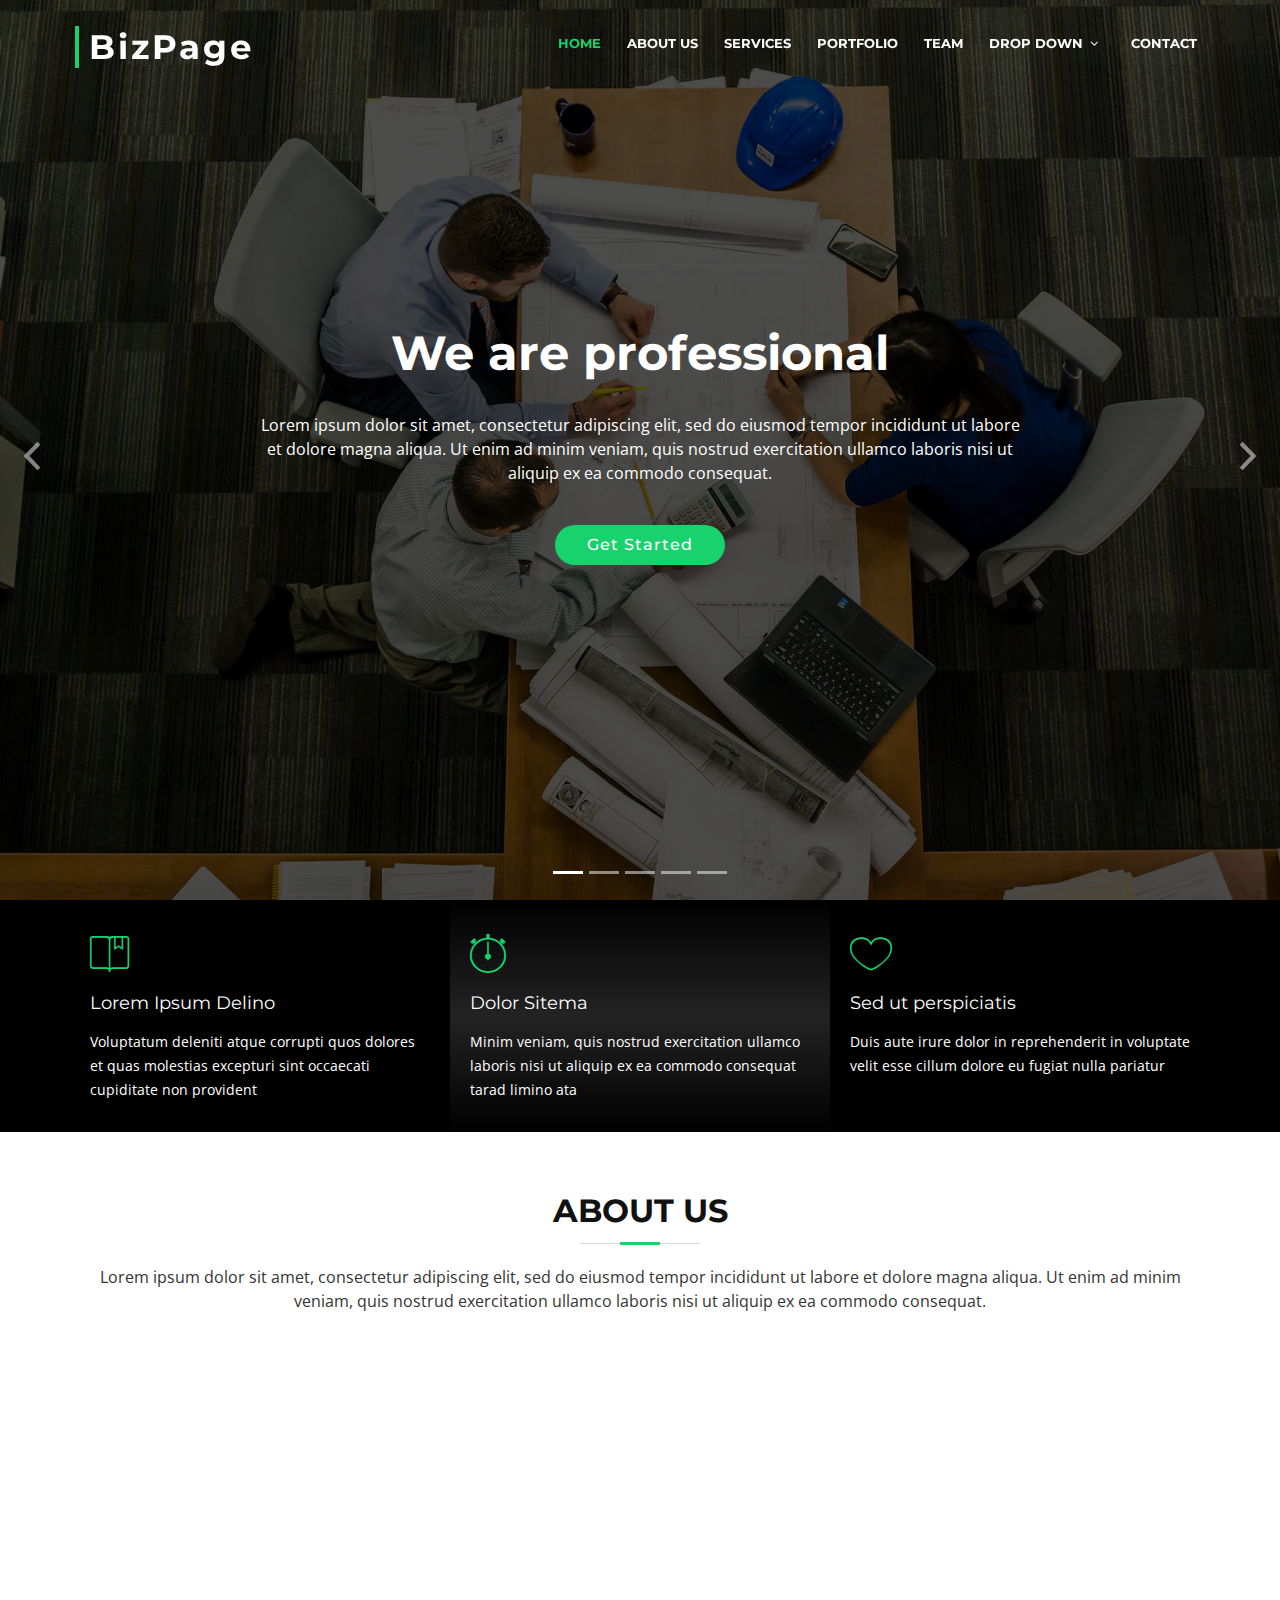
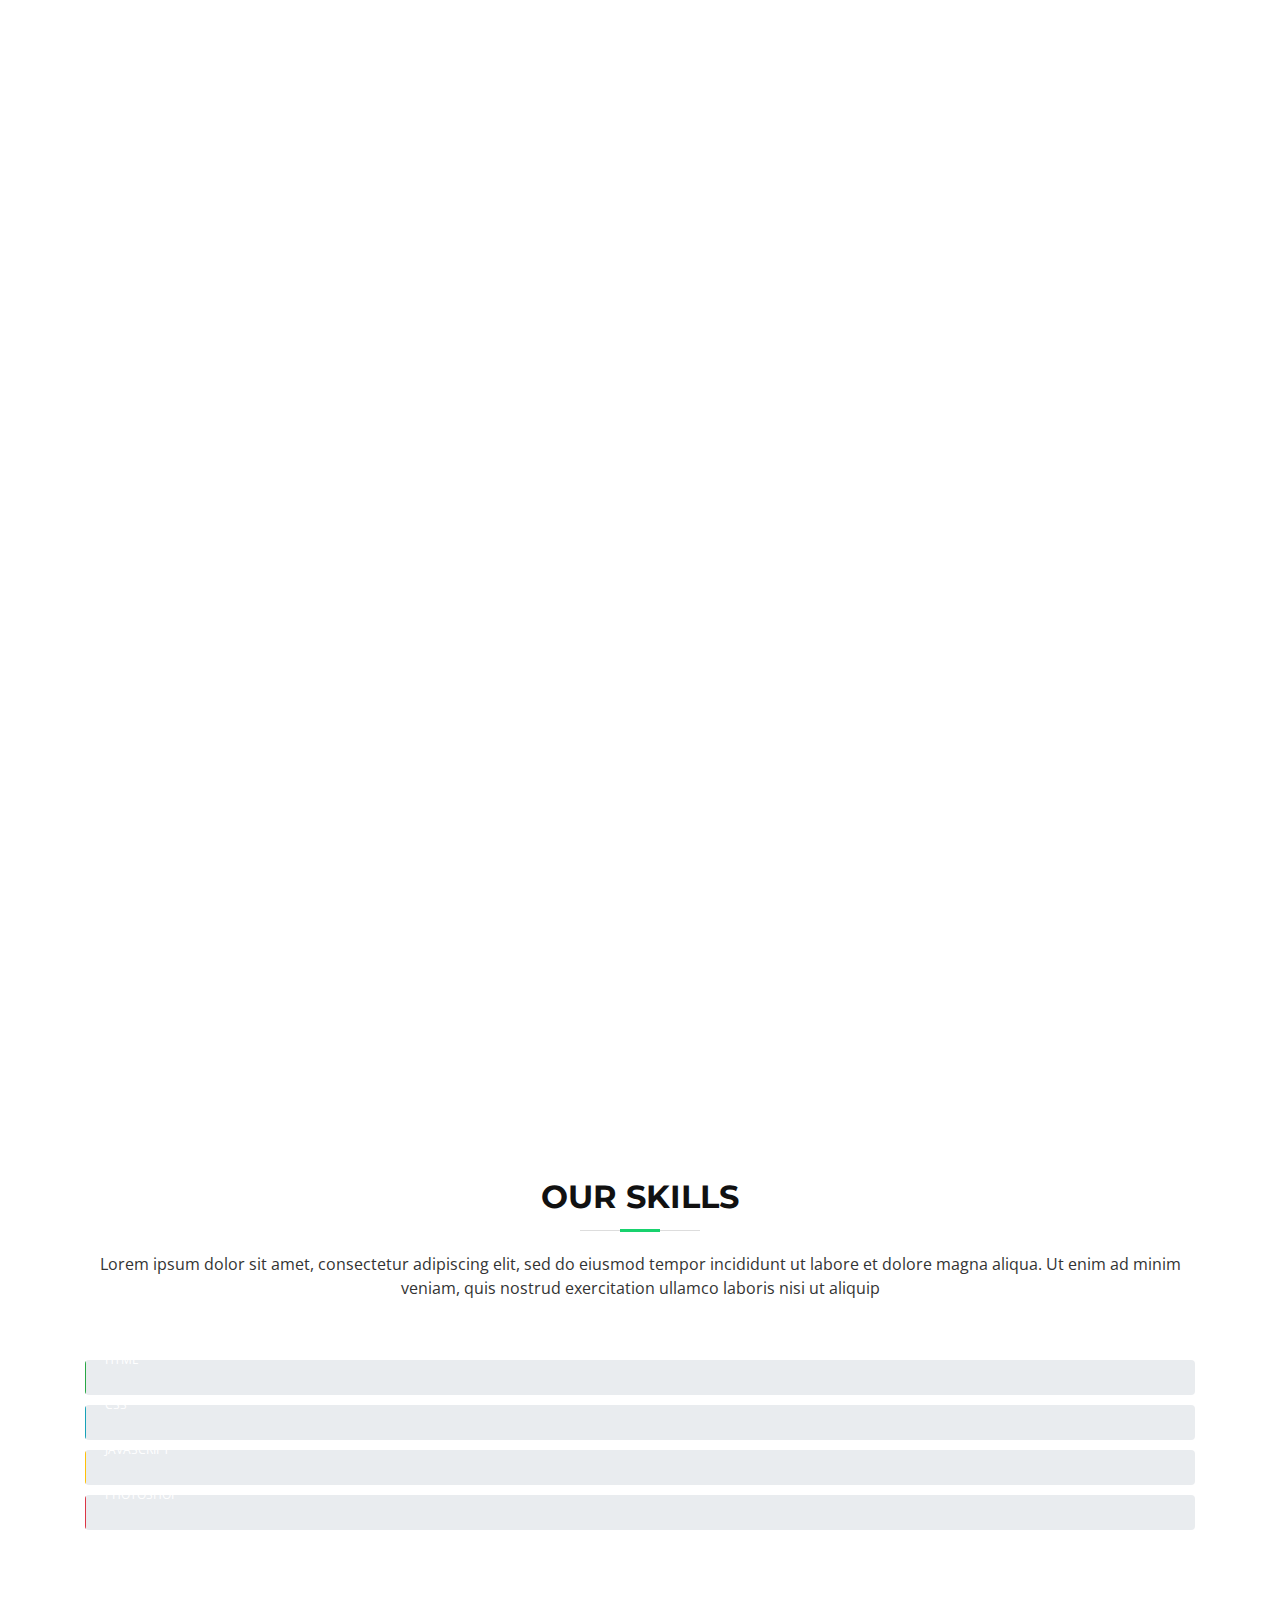
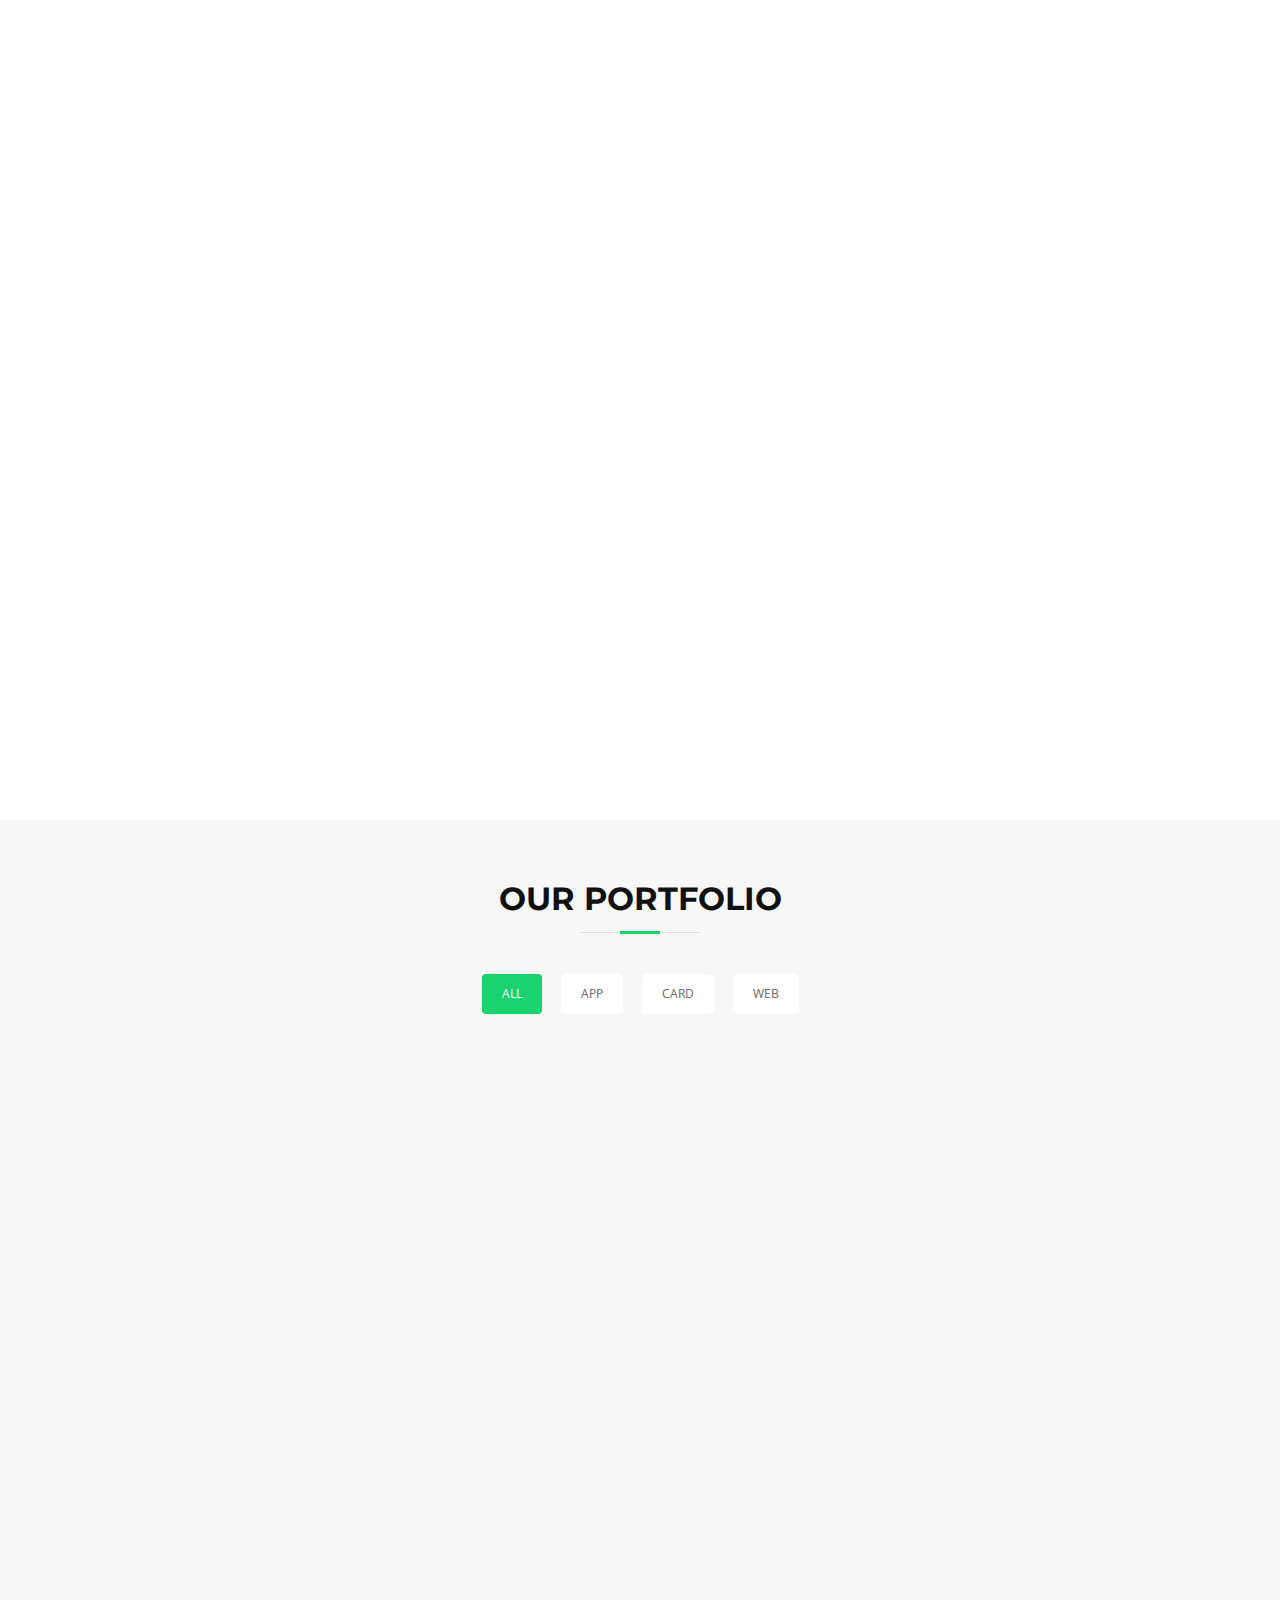
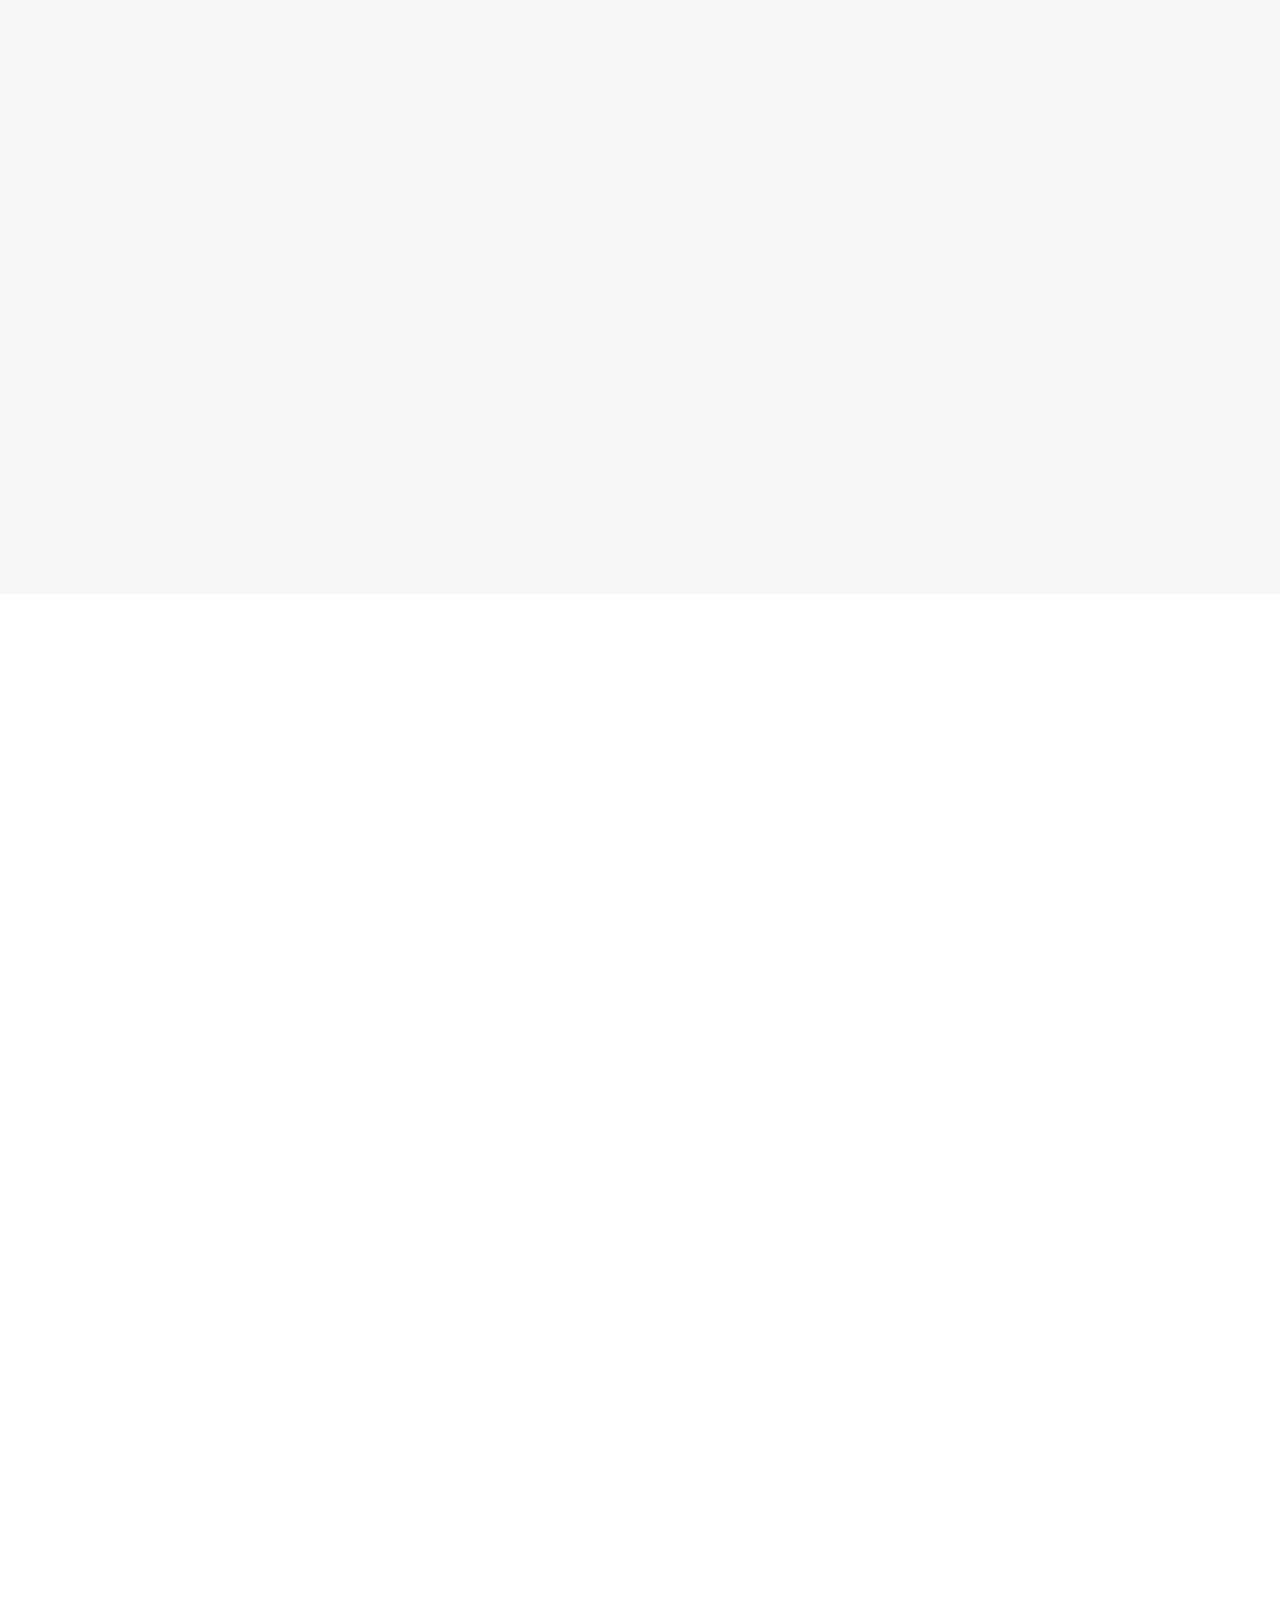
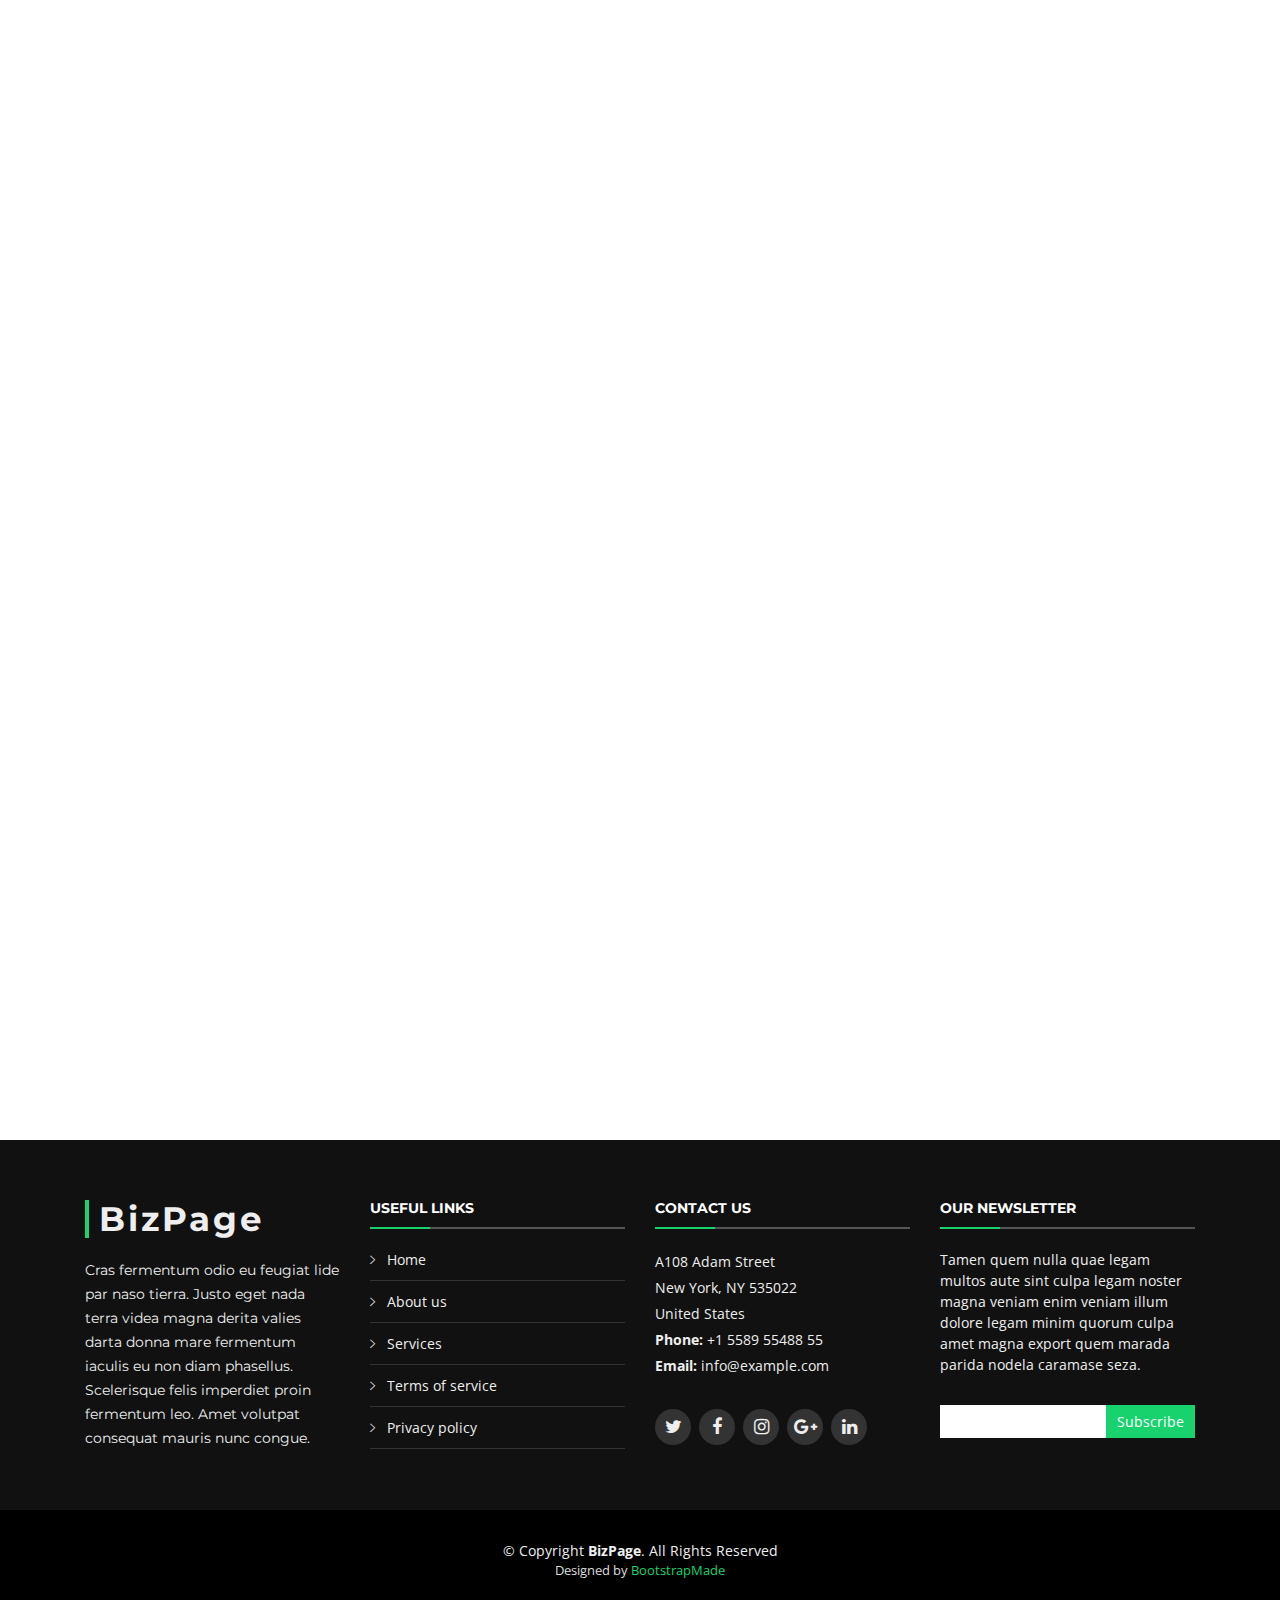
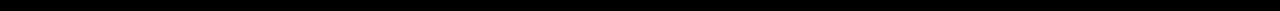
<file: files/BizPage/BizPage/index.html>
<!DOCTYPE html>
<html lang="en">
<head>
  <meta charset="utf-8">
  <title>BizPage Bootstrap Template</title>
  <meta content="width=device-width, initial-scale=1.0" name="viewport">
  <meta content="" name="keywords">
  <meta content="" name="description">

  <!-- Favicons -->
  <link href="img/favicon.png" rel="icon">
  <link href="img/apple-touch-icon.png" rel="apple-touch-icon">

  <!-- Google Fonts -->
  <link href="https://fonts.googleapis.com/css?family=Open+Sans:300,300i,400,400i,700,700i|Montserrat:300,400,500,700" rel="stylesheet">

  <!-- Bootstrap CSS File -->
  <link href="lib/bootstrap/css/bootstrap.min.css" rel="stylesheet">

  <!-- Libraries CSS Files -->
  <link href="lib/font-awesome/css/font-awesome.min.css" rel="stylesheet">
  <link href="lib/animate/animate.min.css" rel="stylesheet">
  <link href="lib/ionicons/css/ionicons.min.css" rel="stylesheet">
  <link href="lib/owlcarousel/assets/owl.carousel.min.css" rel="stylesheet">
  <link href="lib/lightbox/css/lightbox.min.css" rel="stylesheet">

  <!-- Main Stylesheet File -->
  <link href="css/style.css" rel="stylesheet">

  <!-- =======================================================
    Theme Name: BizPage
    Theme URL: https://bootstrapmade.com/bizpage-bootstrap-business-template/
    Author: BootstrapMade.com
    License: https://bootstrapmade.com/license/
  ======================================================= -->
</head>

<body>

  <!--==========================
    Header
  ============================-->
  <header id="header">
    <div class="container-fluid">

      <div id="logo" class="pull-left">
        <h1><a href="#intro" class="scrollto">BizPage</a></h1>
        <!-- Uncomment below if you prefer to use an image logo -->
        <!-- <a href="#intro"><img src="img/logo.png" alt="" title="" /></a>-->
      </div>

      <nav id="nav-menu-container">
        <ul class="nav-menu">
          <li class="menu-active"><a href="#intro">Home</a></li>
          <li><a href="#about">About Us</a></li>
          <li><a href="#services">Services</a></li>
          <li><a href="#portfolio">Portfolio</a></li>
          <li><a href="#team">Team</a></li>
          <li class="menu-has-children"><a href="">Drop Down</a>
            <ul>
              <li><a href="#">Drop Down 1</a></li>
              <li><a href="#">Drop Down 3</a></li>
              <li><a href="#">Drop Down 4</a></li>
              <li><a href="#">Drop Down 5</a></li>
            </ul>
          </li>
          <li><a href="#contact">Contact</a></li>
        </ul>
      </nav><!-- #nav-menu-container -->
    </div>
  </header><!-- #header -->

  <!--==========================
    Intro Section
  ============================-->
  <section id="intro">
    <div class="intro-container">
      <div id="introCarousel" class="carousel  slide carousel-fade" data-ride="carousel">

        <ol class="carousel-indicators"></ol>

        <div class="carousel-inner" role="listbox">

          <div class="carousel-item active">
            <div class="carousel-background"><img src="img/intro-carousel/1.jpg" alt=""></div>
            <div class="carousel-container">
              <div class="carousel-content">
                <h2>We are professional</h2>
                <p>Lorem ipsum dolor sit amet, consectetur adipiscing elit, sed do eiusmod tempor incididunt ut labore et dolore magna aliqua. Ut enim ad minim veniam, quis nostrud exercitation ullamco laboris nisi ut aliquip ex ea commodo consequat.</p>
                <a href="#featured-services" class="btn-get-started scrollto">Get Started</a>
              </div>
            </div>
          </div>

          <div class="carousel-item">
            <div class="carousel-background"><img src="img/intro-carousel/2.jpg" alt=""></div>
            <div class="carousel-container">
              <div class="carousel-content">
                <h2>At vero eos et accusamus</h2>
                <p>Nam libero tempore, cum soluta nobis est eligendi optio cumque nihil impedit quo minus id quod maxime placeat facere possimus, omnis voluptas assumenda est, omnis dolor repellendus. Temporibus autem quibusdam et aut officiis debitis aut.</p>
                <a href="#featured-services" class="btn-get-started scrollto">Get Started</a>
              </div>
            </div>
          </div>

          <div class="carousel-item">
            <div class="carousel-background"><img src="img/intro-carousel/3.jpg" alt=""></div>
            <div class="carousel-container">
              <div class="carousel-content">
                <h2>Temporibus autem quibusdam</h2>
                <p>Beatae vitae dicta sunt explicabo. Nemo enim ipsam voluptatem quia voluptas sit aspernatur aut odit aut fugit, sed quia consequuntur magni dolores eos qui ratione voluptatem sequi nesciunt omnis iste natus error sit voluptatem accusantium.</p>
                <a href="#featured-services" class="btn-get-started scrollto">Get Started</a>
              </div>
            </div>
          </div>

          <div class="carousel-item">
            <div class="carousel-background"><img src="img/intro-carousel/4.jpg" alt=""></div>
            <div class="carousel-container">
              <div class="carousel-content">
                <h2>Nam libero tempore</h2>
                <p>Neque porro quisquam est, qui dolorem ipsum quia dolor sit amet, consectetur, adipisci velit, sed quia non numquam eius modi tempora incidunt ut labore et dolore magnam aliquam quaerat voluptatem. Ut enim ad minima veniam, quis nostrum.</p>
                <a href="#featured-services" class="btn-get-started scrollto">Get Started</a>
              </div>
            </div>
          </div>

          <div class="carousel-item">
            <div class="carousel-background"><img src="img/intro-carousel/5.jpg" alt=""></div>
            <div class="carousel-container">
              <div class="carousel-content">
                <h2>Magnam aliquam quaerat</h2>
                <p>Lorem ipsum dolor sit amet, consectetur adipiscing elit, sed do eiusmod tempor incididunt ut labore et dolore magna aliqua. Ut enim ad minim veniam, quis nostrud exercitation ullamco laboris nisi ut aliquip ex ea commodo consequat.</p>
                <a href="#featured-services" class="btn-get-started scrollto">Get Started</a>
              </div>
            </div>
          </div>

        </div>

        <a class="carousel-control-prev" href="#introCarousel" role="button" data-slide="prev">
          <span class="carousel-control-prev-icon ion-chevron-left" aria-hidden="true"></span>
          <span class="sr-only">Previous</span>
        </a>

        <a class="carousel-control-next" href="#introCarousel" role="button" data-slide="next">
          <span class="carousel-control-next-icon ion-chevron-right" aria-hidden="true"></span>
          <span class="sr-only">Next</span>
        </a>

      </div>
    </div>
  </section><!-- #intro -->

  <main id="main">

    <!--==========================
      Featured Services Section
    ============================-->
    <section id="featured-services">
      <div class="container">
        <div class="row">

          <div class="col-lg-4 box">
            <i class="ion-ios-bookmarks-outline"></i>
            <h4 class="title"><a href="">Lorem Ipsum Delino</a></h4>
            <p class="description">Voluptatum deleniti atque corrupti quos dolores et quas molestias excepturi sint occaecati cupiditate non provident</p>
          </div>

          <div class="col-lg-4 box box-bg">
            <i class="ion-ios-stopwatch-outline"></i>
            <h4 class="title"><a href="">Dolor Sitema</a></h4>
            <p class="description">Minim veniam, quis nostrud exercitation ullamco laboris nisi ut aliquip ex ea commodo consequat tarad limino ata</p>
          </div>

          <div class="col-lg-4 box">
            <i class="ion-ios-heart-outline"></i>
            <h4 class="title"><a href="">Sed ut perspiciatis</a></h4>
            <p class="description">Duis aute irure dolor in reprehenderit in voluptate velit esse cillum dolore eu fugiat nulla pariatur</p>
          </div>

        </div>
      </div>
    </section><!-- #featured-services -->

    <!--==========================
      About Us Section
    ============================-->
    <section id="about">
      <div class="container">

        <header class="section-header">
          <h3>About Us</h3>
          <p>Lorem ipsum dolor sit amet, consectetur adipiscing elit, sed do eiusmod tempor incididunt ut labore et dolore magna aliqua. Ut enim ad minim veniam, quis nostrud exercitation ullamco laboris nisi ut aliquip ex ea commodo consequat.</p>
        </header>

        <div class="row about-cols">

          <div class="col-md-4 wow fadeInUp">
            <div class="about-col">
              <div class="img">
                <img src="img/about-mission.jpg" alt="" class="img-fluid">
                <div class="icon"><i class="ion-ios-speedometer-outline"></i></div>
              </div>
              <h2 class="title"><a href="#">Our Mission</a></h2>
              <p>
                Lorem ipsum dolor sit amet, consectetur elit, sed do eiusmod tempor ut labore et dolore magna aliqua. Ut enim ad minim veniam, quis nostrud exercitation ullamco laboris nisi ut aliquip ex ea commodo consequat.
              </p>
            </div>
          </div>

          <div class="col-md-4 wow fadeInUp" data-wow-delay="0.1s">
            <div class="about-col">
              <div class="img">
                <img src="img/about-plan.jpg" alt="" class="img-fluid">
                <div class="icon"><i class="ion-ios-list-outline"></i></div>
              </div>
              <h2 class="title"><a href="#">Our Plan</a></h2>
              <p>
                Sed ut perspiciatis unde omnis iste natus error sit voluptatem  doloremque laudantium, totam rem aperiam, eaque ipsa quae ab illo inventore veritatis et quasi architecto beatae vitae dicta sunt explicabo.
              </p>
            </div>
          </div>

          <div class="col-md-4 wow fadeInUp" data-wow-delay="0.2s">
            <div class="about-col">
              <div class="img">
                <img src="img/about-vision.jpg" alt="" class="img-fluid">
                <div class="icon"><i class="ion-ios-eye-outline"></i></div>
              </div>
              <h2 class="title"><a href="#">Our Vision</a></h2>
              <p>
                Nemo enim ipsam voluptatem quia voluptas sit aut odit aut fugit, sed quia magni dolores eos qui ratione voluptatem sequi nesciunt Neque porro quisquam est, qui dolorem ipsum quia dolor sit amet.
              </p>
            </div>
          </div>

        </div>

      </div>
    </section><!-- #about -->

    <!--==========================
      Services Section
    ============================-->
    <section id="services">
      <div class="container">

        <header class="section-header wow fadeInUp">
          <h3>Services</h3>
          <p>Laudem latine persequeris id sed, ex fabulas delectus quo. No vel partiendo abhorreant vituperatoribus, ad pro quaestio laboramus. Ei ubique vivendum pro. At ius nisl accusam lorenta zanos paradigno tridexa panatarel.</p>
        </header>

        <div class="row">

          <div class="col-lg-4 col-md-6 box wow bounceInUp" data-wow-duration="1.4s">
            <div class="icon"><i class="ion-ios-analytics-outline"></i></div>
            <h4 class="title"><a href="">Lorem Ipsum</a></h4>
            <p class="description">Voluptatum deleniti atque corrupti quos dolores et quas molestias excepturi sint occaecati cupiditate non provident</p>
          </div>
          <div class="col-lg-4 col-md-6 box wow bounceInUp" data-wow-duration="1.4s">
            <div class="icon"><i class="ion-ios-bookmarks-outline"></i></div>
            <h4 class="title"><a href="">Dolor Sitema</a></h4>
            <p class="description">Minim veniam, quis nostrud exercitation ullamco laboris nisi ut aliquip ex ea commodo consequat tarad limino ata</p>
          </div>
          <div class="col-lg-4 col-md-6 box wow bounceInUp" data-wow-duration="1.4s">
            <div class="icon"><i class="ion-ios-paper-outline"></i></div>
            <h4 class="title"><a href="">Sed ut perspiciatis</a></h4>
            <p class="description">Duis aute irure dolor in reprehenderit in voluptate velit esse cillum dolore eu fugiat nulla pariatur</p>
          </div>
          <div class="col-lg-4 col-md-6 box wow bounceInUp" data-wow-delay="0.1s" data-wow-duration="1.4s">
            <div class="icon"><i class="ion-ios-speedometer-outline"></i></div>
            <h4 class="title"><a href="">Magni Dolores</a></h4>
            <p class="description">Excepteur sint occaecat cupidatat non proident, sunt in culpa qui officia deserunt mollit anim id est laborum</p>
          </div>
          <div class="col-lg-4 col-md-6 box wow bounceInUp" data-wow-delay="0.1s" data-wow-duration="1.4s">
            <div class="icon"><i class="ion-ios-barcode-outline"></i></div>
            <h4 class="title"><a href="">Nemo Enim</a></h4>
            <p class="description">At vero eos et accusamus et iusto odio dignissimos ducimus qui blanditiis praesentium voluptatum deleniti atque</p>
          </div>
          <div class="col-lg-4 col-md-6 box wow bounceInUp" data-wow-delay="0.1s" data-wow-duration="1.4s">
            <div class="icon"><i class="ion-ios-people-outline"></i></div>
            <h4 class="title"><a href="">Eiusmod Tempor</a></h4>
            <p class="description">Et harum quidem rerum facilis est et expedita distinctio. Nam libero tempore, cum soluta nobis est eligendi</p>
          </div>

        </div>

      </div>
    </section><!-- #services -->

    <!--==========================
      Call To Action Section
    ============================-->
    <section id="call-to-action" class="wow fadeIn">
      <div class="container text-center">
        <h3>Call To Action</h3>
        <p> Duis aute irure dolor in reprehenderit in voluptate velit esse cillum dolore eu fugiat nulla pariatur. Excepteur sint occaecat cupidatat non proident, sunt in culpa qui officia deserunt mollit anim id est laborum.</p>
        <a class="cta-btn" href="#">Call To Action</a>
      </div>
    </section><!-- #call-to-action -->

    <!--==========================
      Skills Section
    ============================-->
    <section id="skills">
      <div class="container">

        <header class="section-header">
          <h3>Our Skills</h3>
          <p>Lorem ipsum dolor sit amet, consectetur adipiscing elit, sed do eiusmod tempor incididunt ut labore et dolore magna aliqua. Ut enim ad minim veniam, quis nostrud exercitation ullamco laboris nisi ut aliquip</p>
        </header>

        <div class="skills-content">

          <div class="progress">
            <div class="progress-bar bg-success" role="progressbar" aria-valuenow="100" aria-valuemin="0" aria-valuemax="100">
              <span class="skill">HTML <i class="val">100%</i></span>
            </div>
          </div>

          <div class="progress">
            <div class="progress-bar bg-info" role="progressbar" aria-valuenow="90" aria-valuemin="0" aria-valuemax="100">
              <span class="skill">CSS <i class="val">90%</i></span>
            </div>
          </div>

          <div class="progress">
            <div class="progress-bar bg-warning" role="progressbar" aria-valuenow="75" aria-valuemin="0" aria-valuemax="100">
              <span class="skill">JavaScript <i class="val">75%</i></span>
            </div>
          </div>

          <div class="progress">
            <div class="progress-bar bg-danger" role="progressbar" aria-valuenow="55" aria-valuemin="0" aria-valuemax="100">
              <span class="skill">Photoshop <i class="val">55%</i></span>
            </div>
          </div>

        </div>

      </div>
    </section>

    <!--==========================
      Facts Section
    ============================-->
    <section id="facts"  class="wow fadeIn">
      <div class="container">

        <header class="section-header">
          <h3>Facts</h3>
          <p>Sed ut perspiciatis unde omnis iste natus error sit voluptatem accusantium doloremque</p>
        </header>

        <div class="row counters">

  				<div class="col-lg-3 col-6 text-center">
            <span data-toggle="counter-up">274</span>
            <p>Clients</p>
  				</div>

          <div class="col-lg-3 col-6 text-center">
            <span data-toggle="counter-up">421</span>
            <p>Projects</p>
  				</div>

          <div class="col-lg-3 col-6 text-center">
            <span data-toggle="counter-up">1,364</span>
            <p>Hours Of Support</p>
  				</div>

          <div class="col-lg-3 col-6 text-center">
            <span data-toggle="counter-up">18</span>
            <p>Hard Workers</p>
  				</div>

  			</div>

        <div class="facts-img">
          <img src="img/facts-img.png" alt="" class="img-fluid">
        </div>

      </div>
    </section><!-- #facts -->

    <!--==========================
      Portfolio Section
    ============================-->
    <section id="portfolio"  class="section-bg" >
      <div class="container">

        <header class="section-header">
          <h3 class="section-title">Our Portfolio</h3>
        </header>

        <div class="row">
          <div class="col-lg-12">
            <ul id="portfolio-flters">
              <li data-filter="*" class="filter-active">All</li>
              <li data-filter=".filter-app">App</li>
              <li data-filter=".filter-card">Card</li>
              <li data-filter=".filter-web">Web</li>
            </ul>
          </div>
        </div>

        <div class="row portfolio-container">

          <div class="col-lg-4 col-md-6 portfolio-item filter-app wow fadeInUp">
            <div class="portfolio-wrap">
              <figure>
                <img src="img/portfolio/app1.jpg" class="img-fluid" alt="">
                <a href="img/portfolio/app1.jpg" data-lightbox="portfolio" data-title="App 1" class="link-preview" title="Preview"><i class="ion ion-eye"></i></a>
                <a href="#" class="link-details" title="More Details"><i class="ion ion-android-open"></i></a>
              </figure>

              <div class="portfolio-info">
                <h4><a href="#">App 1</a></h4>
                <p>App</p>
              </div>
            </div>
          </div>

          <div class="col-lg-4 col-md-6 portfolio-item filter-web wow fadeInUp" data-wow-delay="0.1s">
            <div class="portfolio-wrap">
              <figure>
                <img src="img/portfolio/web3.jpg" class="img-fluid" alt="">
                <a href="img/portfolio/web3.jpg" class="link-preview" data-lightbox="portfolio" data-title="Web 3" title="Preview"><i class="ion ion-eye"></i></a>
                <a href="#" class="link-details" title="More Details"><i class="ion ion-android-open"></i></a>
              </figure>

              <div class="portfolio-info">
                <h4><a href="#">Web 3</a></h4>
                <p>Web</p>
              </div>
            </div>
          </div>

          <div class="col-lg-4 col-md-6 portfolio-item filter-app wow fadeInUp" data-wow-delay="0.2s">
            <div class="portfolio-wrap">
              <figure>
                <img src="img/portfolio/app2.jpg" class="img-fluid" alt="">
                <a href="img/portfolio/app2.jpg" class="link-preview" data-lightbox="portfolio" data-title="App 2" title="Preview"><i class="ion ion-eye"></i></a>
                <a href="#" class="link-details" title="More Details"><i class="ion ion-android-open"></i></a>
              </figure>

              <div class="portfolio-info">
                <h4><a href="#">App 2</a></h4>
                <p>App</p>
              </div>
            </div>
          </div>

          <div class="col-lg-4 col-md-6 portfolio-item filter-card wow fadeInUp">
            <div class="portfolio-wrap">
              <figure>
                <img src="img/portfolio/card2.jpg" class="img-fluid" alt="">
                <a href="img/portfolio/card2.jpg" class="link-preview" data-lightbox="portfolio" data-title="Card 2" title="Preview"><i class="ion ion-eye"></i></a>
                <a href="#" class="link-details" title="More Details"><i class="ion ion-android-open"></i></a>
              </figure>

              <div class="portfolio-info">
                <h4><a href="#">Card 2</a></h4>
                <p>Card</p>
              </div>
            </div>
          </div>

          <div class="col-lg-4 col-md-6 portfolio-item filter-web wow fadeInUp" data-wow-delay="0.1s">
            <div class="portfolio-wrap">
              <figure>
                <img src="img/portfolio/web2.jpg" class="img-fluid" alt="">
                <a href="img/portfolio/web2.jpg" class="link-preview" data-lightbox="portfolio" data-title="Web 2" title="Preview"><i class="ion ion-eye"></i></a>
                <a href="#" class="link-details" title="More Details"><i class="ion ion-android-open"></i></a>
              </figure>

              <div class="portfolio-info">
                <h4><a href="#">Web 2</a></h4>
                <p>Web</p>
              </div>
            </div>
          </div>

          <div class="col-lg-4 col-md-6 portfolio-item filter-app wow fadeInUp" data-wow-delay="0.2s">
            <div class="portfolio-wrap">
              <figure>
                <img src="img/portfolio/app3.jpg" class="img-fluid" alt="">
                <a href="img/portfolio/app3.jpg" class="link-preview" data-lightbox="portfolio" data-title="App 3" title="Preview"><i class="ion ion-eye"></i></a>
                <a href="#" class="link-details" title="More Details"><i class="ion ion-android-open"></i></a>
              </figure>

              <div class="portfolio-info">
                <h4><a href="#">App 3</a></h4>
                <p>App</p>
              </div>
            </div>
          </div>

          <div class="col-lg-4 col-md-6 portfolio-item filter-card wow fadeInUp">
            <div class="portfolio-wrap">
              <figure>
                <img src="img/portfolio/card1.jpg" class="img-fluid" alt="">
                <a href="img/portfolio/card1.jpg" class="link-preview" data-lightbox="portfolio" data-title="Card 1" title="Preview"><i class="ion ion-eye"></i></a>
                <a href="#" class="link-details" title="More Details"><i class="ion ion-android-open"></i></a>
              </figure>

              <div class="portfolio-info">
                <h4><a href="#">Card 1</a></h4>
                <p>Card</p>
              </div>
            </div>
          </div>

          <div class="col-lg-4 col-md-6 portfolio-item filter-card wow fadeInUp" data-wow-delay="0.1s">
            <div class="portfolio-wrap">
              <figure>
                <img src="img/portfolio/card3.jpg" class="img-fluid" alt="">
                <a href="img/portfolio/card3.jpg" class="link-preview" data-lightbox="portfolio" data-title="Card 3" title="Preview"><i class="ion ion-eye"></i></a>
                <a href="#" class="link-details" title="More Details"><i class="ion ion-android-open"></i></a>
              </figure>

              <div class="portfolio-info">
                <h4><a href="#">Card 3</a></h4>
                <p>Card</p>
              </div>
            </div>
          </div>

          <div class="col-lg-4 col-md-6 portfolio-item filter-web wow fadeInUp" data-wow-delay="0.2s">
            <div class="portfolio-wrap">
              <figure>
                <img src="img/portfolio/web1.jpg" class="img-fluid" alt="">
                <a href="img/portfolio/web1.jpg" class="link-preview" data-lightbox="portfolio" data-title="Web 1" title="Preview"><i class="ion ion-eye"></i></a>
                <a href="#" class="link-details" title="More Details"><i class="ion ion-android-open"></i></a>
              </figure>

              <div class="portfolio-info">
                <h4><a href="#">Web 1</a></h4>
                <p>Web</p>
              </div>
            </div>
          </div>

        </div>

      </div>
    </section><!-- #portfolio -->

    <!--==========================
      Clients Section
    ============================-->
    <section id="clients" class="wow fadeInUp">
      <div class="container">

        <header class="section-header">
          <h3>Our Clients</h3>
        </header>

        <div class="owl-carousel clients-carousel">
          <img src="img/clients/client-1.png" alt="">
          <img src="img/clients/client-2.png" alt="">
          <img src="img/clients/client-3.png" alt="">
          <img src="img/clients/client-4.png" alt="">
          <img src="img/clients/client-5.png" alt="">
          <img src="img/clients/client-6.png" alt="">
          <img src="img/clients/client-7.png" alt="">
          <img src="img/clients/client-8.png" alt="">
        </div>

      </div>
    </section><!-- #clients -->

    <!--==========================
      Clients Section
    ============================-->
    <section id="testimonials" class="section-bg wow fadeInUp">
      <div class="container">

        <header class="section-header">
          <h3>Testimonials</h3>
        </header>

        <div class="owl-carousel testimonials-carousel">

          <div class="testimonial-item">
            <img src="img/testimonial-1.jpg" class="testimonial-img" alt="">
            <h3>Saul Goodman</h3>
            <h4>Ceo &amp; Founder</h4>
            <p>
              <img src="img/quote-sign-left.png" class="quote-sign-left" alt="">
              Proin iaculis purus consequat sem cure digni ssim donec porttitora entum suscipit rhoncus. Accusantium quam, ultricies eget id, aliquam eget nibh et. Maecen aliquam, risus at semper.
              <img src="img/quote-sign-right.png" class="quote-sign-right" alt="">
            </p>
          </div>

          <div class="testimonial-item">
            <img src="img/testimonial-2.jpg" class="testimonial-img" alt="">
            <h3>Sara Wilsson</h3>
            <h4>Designer</h4>
            <p>
              <img src="img/quote-sign-left.png" class="quote-sign-left" alt="">
              Export tempor illum tamen malis malis eram quae irure esse labore quem cillum quid cillum eram malis quorum velit fore eram velit sunt aliqua noster fugiat irure amet legam anim culpa.
              <img src="img/quote-sign-right.png" class="quote-sign-right" alt="">
            </p>
          </div>

          <div class="testimonial-item">
            <img src="img/testimonial-3.jpg" class="testimonial-img" alt="">
            <h3>Jena Karlis</h3>
            <h4>Store Owner</h4>
            <p>
              <img src="img/quote-sign-left.png" class="quote-sign-left" alt="">
              Enim nisi quem export duis labore cillum quae magna enim sint quorum nulla quem veniam duis minim tempor labore quem eram duis noster aute amet eram fore quis sint minim.
              <img src="img/quote-sign-right.png" class="quote-sign-right" alt="">
            </p>
          </div>

          <div class="testimonial-item">
            <img src="img/testimonial-4.jpg" class="testimonial-img" alt="">
            <h3>Matt Brandon</h3>
            <h4>Freelancer</h4>
            <p>
              <img src="img/quote-sign-left.png" class="quote-sign-left" alt="">
              Fugiat enim eram quae cillum dolore dolor amet nulla culpa multos export minim fugiat minim velit minim dolor enim duis veniam ipsum anim magna sunt elit fore quem dolore labore illum veniam.
              <img src="img/quote-sign-right.png" class="quote-sign-right" alt="">
            </p>
          </div>

          <div class="testimonial-item">
            <img src="img/testimonial-5.jpg" class="testimonial-img" alt="">
            <h3>John Larson</h3>
            <h4>Entrepreneur</h4>
            <p>
              <img src="img/quote-sign-left.png" class="quote-sign-left" alt="">
              Quis quorum aliqua sint quem legam fore sunt eram irure aliqua veniam tempor noster veniam enim culpa labore duis sunt culpa nulla illum cillum fugiat legam esse veniam culpa fore nisi cillum quid.
              <img src="img/quote-sign-right.png" class="quote-sign-right" alt="">
            </p>
          </div>

        </div>

      </div>
    </section><!-- #testimonials -->

    <!--==========================
      Team Section
    ============================-->
    <section id="team">
      <div class="container">
        <div class="section-header wow fadeInUp">
          <h3>Team</h3>
          <p>Sed ut perspiciatis unde omnis iste natus error sit voluptatem accusantium doloremque</p>
        </div>

        <div class="row">

          <div class="col-lg-3 col-md-6 wow fadeInUp">
            <div class="member">
              <img src="img/team-1.jpg" class="img-fluid" alt="">
              <div class="member-info">
                <div class="member-info-content">
                  <h4>Walter White</h4>
                  <span>Chief Executive Officer</span>
                  <div class="social">
                    <a href=""><i class="fa fa-twitter"></i></a>
                    <a href=""><i class="fa fa-facebook"></i></a>
                    <a href=""><i class="fa fa-google-plus"></i></a>
                    <a href=""><i class="fa fa-linkedin"></i></a>
                  </div>
                </div>
              </div>
            </div>
          </div>

          <div class="col-lg-3 col-md-6 wow fadeInUp" data-wow-delay="0.1s">
            <div class="member">
              <img src="img/team-2.jpg" class="img-fluid" alt="">
              <div class="member-info">
                <div class="member-info-content">
                  <h4>Sarah Jhonson</h4>
                  <span>Product Manager</span>
                  <div class="social">
                    <a href=""><i class="fa fa-twitter"></i></a>
                    <a href=""><i class="fa fa-facebook"></i></a>
                    <a href=""><i class="fa fa-google-plus"></i></a>
                    <a href=""><i class="fa fa-linkedin"></i></a>
                  </div>
                </div>
              </div>
            </div>
          </div>

          <div class="col-lg-3 col-md-6 wow fadeInUp" data-wow-delay="0.2s">
            <div class="member">
              <img src="img/team-3.jpg" class="img-fluid" alt="">
              <div class="member-info">
                <div class="member-info-content">
                  <h4>William Anderson</h4>
                  <span>CTO</span>
                  <div class="social">
                    <a href=""><i class="fa fa-twitter"></i></a>
                    <a href=""><i class="fa fa-facebook"></i></a>
                    <a href=""><i class="fa fa-google-plus"></i></a>
                    <a href=""><i class="fa fa-linkedin"></i></a>
                  </div>
                </div>
              </div>
            </div>
          </div>

          <div class="col-lg-3 col-md-6 wow fadeInUp" data-wow-delay="0.3s">
            <div class="member">
              <img src="img/team-4.jpg" class="img-fluid" alt="">
              <div class="member-info">
                <div class="member-info-content">
                  <h4>Amanda Jepson</h4>
                  <span>Accountant</span>
                  <div class="social">
                    <a href=""><i class="fa fa-twitter"></i></a>
                    <a href=""><i class="fa fa-facebook"></i></a>
                    <a href=""><i class="fa fa-google-plus"></i></a>
                    <a href=""><i class="fa fa-linkedin"></i></a>
                  </div>
                </div>
              </div>
            </div>
          </div>

        </div>

      </div>
    </section><!-- #team -->

    <!--==========================
      Contact Section
    ============================-->
    <section id="contact" class="section-bg wow fadeInUp">
      <div class="container">

        <div class="section-header">
          <h3>Contact Us</h3>
          <p>Sed ut perspiciatis unde omnis iste natus error sit voluptatem accusantium doloremque</p>
        </div>

        <div class="row contact-info">

          <div class="col-md-4">
            <div class="contact-address">
              <i class="ion-ios-location-outline"></i>
              <h3>Address</h3>
              <address>A108 Adam Street, NY 535022, USA</address>
            </div>
          </div>

          <div class="col-md-4">
            <div class="contact-phone">
              <i class="ion-ios-telephone-outline"></i>
              <h3>Phone Number</h3>
              <p><a href="tel:+155895548855">+1 5589 55488 55</a></p>
            </div>
          </div>

          <div class="col-md-4">
            <div class="contact-email">
              <i class="ion-ios-email-outline"></i>
              <h3>Email</h3>
              <p><a href="mailto:info@example.com">info@example.com</a></p>
            </div>
          </div>

        </div>

        <div class="form">
          <div id="sendmessage">Your message has been sent. Thank you!</div>
          <div id="errormessage"></div>
          <form action="" method="post" role="form" class="contactForm">
            <div class="form-row">
              <div class="form-group col-md-6">
                <input type="text" name="name" class="form-control" id="name" placeholder="Your Name" data-rule="minlen:4" data-msg="Please enter at least 4 chars" />
                <div class="validation"></div>
              </div>
              <div class="form-group col-md-6">
                <input type="email" class="form-control" name="email" id="email" placeholder="Your Email" data-rule="email" data-msg="Please enter a valid email" />
                <div class="validation"></div>
              </div>
            </div>
            <div class="form-group">
              <input type="text" class="form-control" name="subject" id="subject" placeholder="Subject" data-rule="minlen:4" data-msg="Please enter at least 8 chars of subject" />
              <div class="validation"></div>
            </div>
            <div class="form-group">
              <textarea class="form-control" name="message" rows="5" data-rule="required" data-msg="Please write something for us" placeholder="Message"></textarea>
              <div class="validation"></div>
            </div>
            <div class="text-center"><button type="submit">Send Message</button></div>
          </form>
        </div>

      </div>
    </section><!-- #contact -->

  </main>

  <!--==========================
    Footer
  ============================-->
  <footer id="footer">
    <div class="footer-top">
      <div class="container">
        <div class="row">

          <div class="col-lg-3 col-md-6 footer-info">
            <h3>BizPage</h3>
            <p>Cras fermentum odio eu feugiat lide par naso tierra. Justo eget nada terra videa magna derita valies darta donna mare fermentum iaculis eu non diam phasellus. Scelerisque felis imperdiet proin fermentum leo. Amet volutpat consequat mauris nunc congue.</p>
          </div>

          <div class="col-lg-3 col-md-6 footer-links">
            <h4>Useful Links</h4>
            <ul>
              <li><i class="ion-ios-arrow-right"></i> <a href="#">Home</a></li>
              <li><i class="ion-ios-arrow-right"></i> <a href="#">About us</a></li>
              <li><i class="ion-ios-arrow-right"></i> <a href="#">Services</a></li>
              <li><i class="ion-ios-arrow-right"></i> <a href="#">Terms of service</a></li>
              <li><i class="ion-ios-arrow-right"></i> <a href="#">Privacy policy</a></li>
            </ul>
          </div>

          <div class="col-lg-3 col-md-6 footer-contact">
            <h4>Contact Us</h4>
            <p>
              A108 Adam Street <br>
              New York, NY 535022<br>
              United States <br>
              <strong>Phone:</strong> +1 5589 55488 55<br>
              <strong>Email:</strong> info@example.com<br>
            </p>

            <div class="social-links">
              <a href="#" class="twitter"><i class="fa fa-twitter"></i></a>
              <a href="#" class="facebook"><i class="fa fa-facebook"></i></a>
              <a href="#" class="instagram"><i class="fa fa-instagram"></i></a>
              <a href="#" class="google-plus"><i class="fa fa-google-plus"></i></a>
              <a href="#" class="linkedin"><i class="fa fa-linkedin"></i></a>
            </div>

          </div>

          <div class="col-lg-3 col-md-6 footer-newsletter">
            <h4>Our Newsletter</h4>
            <p>Tamen quem nulla quae legam multos aute sint culpa legam noster magna veniam enim veniam illum dolore legam minim quorum culpa amet magna export quem marada parida nodela caramase seza.</p>
            <form action="" method="post">
              <input type="email" name="email"><input type="submit"  value="Subscribe">
            </form>
          </div>

        </div>
      </div>
    </div>

    <div class="container">
      <div class="copyright">
        &copy; Copyright <strong>BizPage</strong>. All Rights Reserved
      </div>
      <div class="credits">
        <!--
          All the links in the footer should remain intact.
          You can delete the links only if you purchased the pro version.
          Licensing information: https://bootstrapmade.com/license/
          Purchase the pro version with working PHP/AJAX contact form: https://bootstrapmade.com/buy/?theme=BizPage
        -->
        Designed by <a href="https://bootstrapmade.com/">BootstrapMade</a>
      </div>
    </div>
  </footer><!-- #footer -->

  <a href="#" class="back-to-top"><i class="fa fa-chevron-up"></i></a>
  <!-- Uncomment below i you want to use a preloader -->
  <!-- <div id="preloader"></div> -->

  <!-- JavaScript Libraries -->
  <script src="lib/jquery/jquery.min.js"></script>
  <script src="lib/jquery/jquery-migrate.min.js"></script>
  <script src="lib/bootstrap/js/bootstrap.bundle.min.js"></script>
  <script src="lib/easing/easing.min.js"></script>
  <script src="lib/superfish/hoverIntent.js"></script>
  <script src="lib/superfish/superfish.min.js"></script>
  <script src="lib/wow/wow.min.js"></script>
  <script src="lib/waypoints/waypoints.min.js"></script>
  <script src="lib/counterup/counterup.min.js"></script>
  <script src="lib/owlcarousel/owl.carousel.min.js"></script>
  <script src="lib/isotope/isotope.pkgd.min.js"></script>
  <script src="lib/lightbox/js/lightbox.min.js"></script>
  <script src="lib/touchSwipe/jquery.touchSwipe.min.js"></script>
  <!-- Contact Form JavaScript File -->
  <script src="contactform/contactform.js"></script>

  <!-- Template Main Javascript File -->
  <script src="js/main.js"></script>

</body>
</html>
</file>
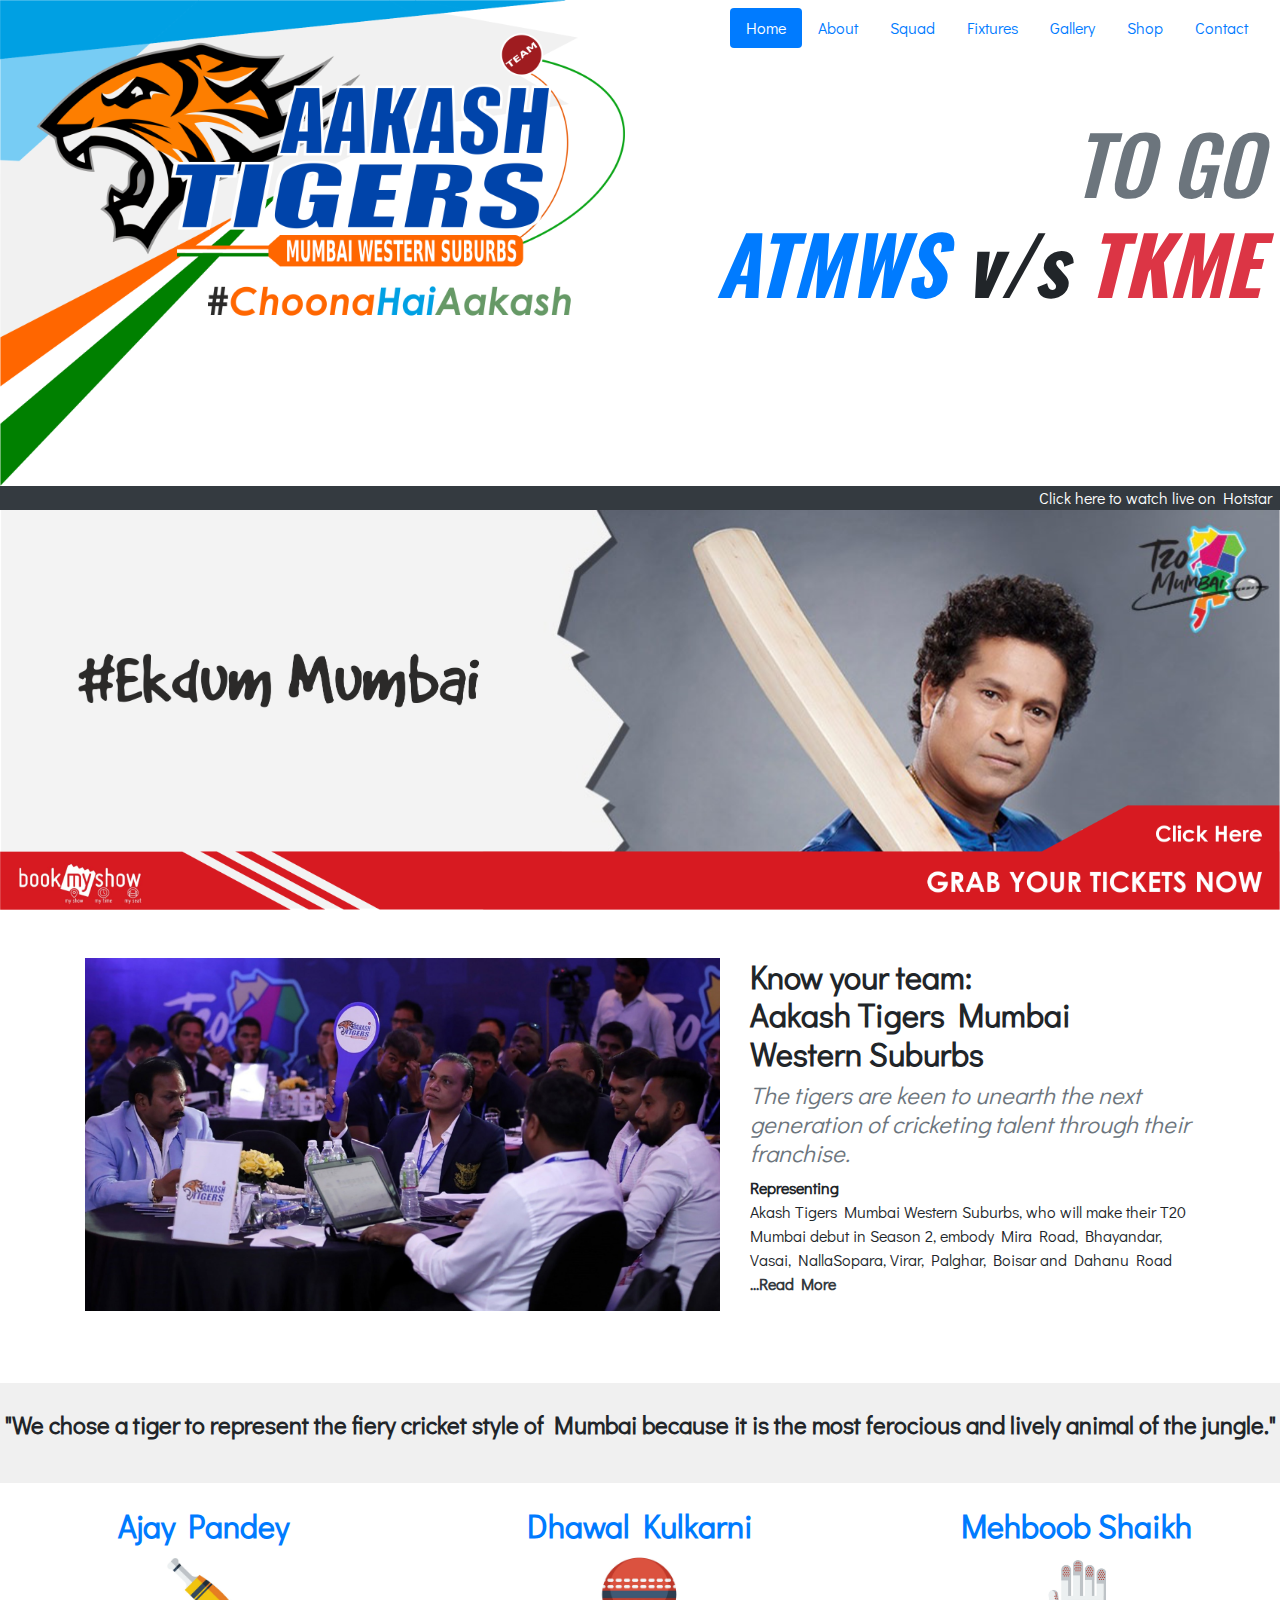
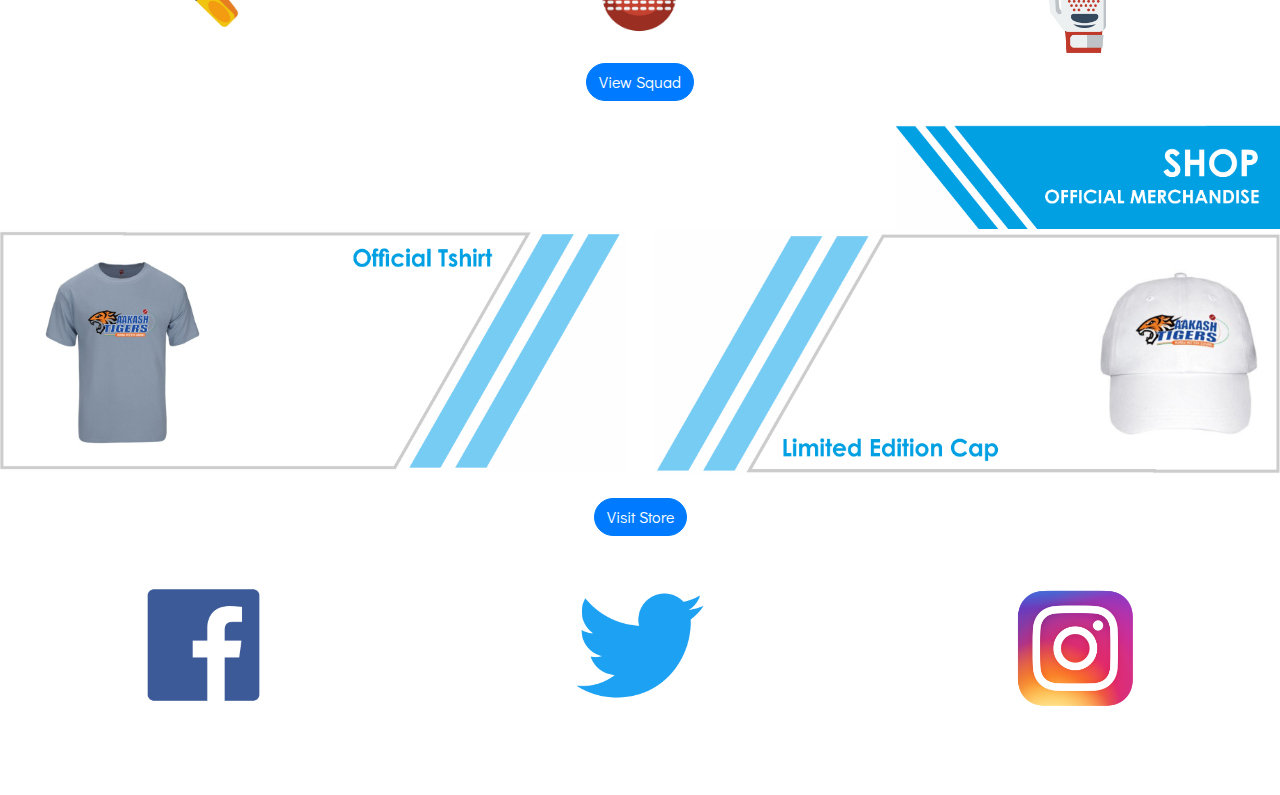
<file: files/indexOLD.html>
<!DOCTYPE html>
<html lang="en">

<head>
    <meta charset="UTF-8">
    <meta name="viewport" content="width=device-width, initial-scale=1.0">
    <meta http-equiv="X-UA-Compatible" content="ie=edge">
    <title>Aakash Tigers</title>
    <link rel="stylesheet" href="css/bootstrap.css">
    <link rel="stylesheet" href="css/style.css">
    <link rel="shortcut icon" type="image/png" href="images/favicon.png" />
    <link href="https://fonts.googleapis.com/css?family=Didact+Gothic" rel="stylesheet">
    <link href="https://fonts.googleapis.com/css?family=Oswald" rel="stylesheet">
    <link rel="stylesheet" href="https://use.fontawesome.com/releases/v5.8.2/css/all.css" integrity="sha384-oS3vJWv+0UjzBfQzYUhtDYW+Pj2yciDJxpsK1OYPAYjqT085Qq/1cq5FLXAZQ7Ay" crossorigin="anonymous">
</head>

<body>
    

    <div style="overflow-x: hidden;">
        <div class="row">
            <div class="col">
                <img src="images/top.png" width="100%">
            </div>
            <div class="col">
                <div class="row">
                    <div class="col">
                        <nav class="navbar navbar-expand-lg navbar-light rounded">
                            <button class="navbar-toggler" type="button" data-toggle="collapse"
                                data-target="#navbarsExample10" aria-controls="navbarsExample10" aria-expanded="false"
                                aria-label="Toggle navigation">
                                <span class="navbar-toggler-icon"></span>
                            </button>
                            <div class="collapse navbar-collapse" id="navbarsExample10">
                                <ul class="nav nav-pills ml-auto">
                                    <li class="nav-item">
                                        <a class="nav-link active" href="index.html">Home</a>
                                    </li>
                                    <li class="nav-item">
                                        <a class="nav-link"
                                            href="https://www.t20mumbai.com/features/know-your-team-aakash-tigers-mumbai-western-suburbs"
                                            target="_blank">About</a>
                                    </li>
                                    <li class="nav-item">
                                        <a class="nav-link" href="#">Squad</a>
                                    </li>
                                    <li class="nav-item">
                                        <a class="nav-link" href="https://www.t20mumbai.com/schedule-fixtures-results"
                                            target="_blank">Fixtures</a>
                                    </li>
                                    <li class="nav-item">
                                        <a class="nav-link" href="#">Gallery</a>
                                    </li>
                                    <li class="nav-item">
                                        <a class="nav-link" href="#">Shop</a>
                                    </li>
                                    <li class="nav-item">
                                        <a class="nav-link" href="#">Contact</a>
                                    </li>
                                </ul>
                            </div>
                        </nav>
                    </div>
                </div>
                <div class="row">
                    <div class="col-sm-12 text-right impact">
                        <br>
                        <b><i>
                                <h1 style="display: inline;" id="demo"></h1>
                                <h3 style="display: inline;" class="text-muted">TO GO&nbsp;</h3>
                            </i></b>
                        <h3><b><i><span class="text-primary">ATMWS</span>&nbsp;v/s&nbsp;<span
                                        class="text-danger">TKME&nbsp;</span></i></b>
                        </h3>
                    </div>
                </div>
            </div>
        </div>
        <div>
            <div class="row under">
                <div class="col text-white bg-dark text-right">
                    Click here to watch live on Hotstar <i class="far fa-star"></i>&nbsp;
                </div>
            </div>
            <a href="https://in.bookmyshow.com/sports/t20-mumbai/ET00101069?webview=true" target="_blank">
                <div class="row">
                    <div class="col under2">
                        <img src="images/Tickets.png" width="100%">
                    </div>
                </div>
            </a>
        </div>
        <br><br>
        <div class="container">
            <div class="row">
                <div class="col-sm-7">
                    <img src="images/team.png" width="100%">
                    <br><br>
                </div>
                <div class="col-sm-5">
                    <h2><b>Know your team:
                            <br>Aakash Tigers Mumbai
                            <br>Western Suburbs</b></h2>
                    <h4 class="text-muted"><i>The tigers are keen to unearth the next generation of cricketing talent
                            through their franchise.</i></h4>
                    <b>Representing</b>
                    <br>
                    Akash Tigers Mumbai Western Suburbs, who will make their T20 Mumbai debut in Season 2, embody Mira
                    Road, Bhayandar, Vasai, NallaSopara, Virar, Palghar, Boisar and Dahanu Road
                    <b><a class="text-dark"
                            href="https://www.t20mumbai.com/features/know-your-team-aakash-tigers-mumbai-western-suburbs"
                            target="_blank">...Read More</a></b>
                </div>
            </div>
        </div>
        <br><br>
        <div class="row">
            <div class="col quote">
                <br>
                <p class="text-center text-large"><b>"We chose a tiger to represent the fiery cricket style of Mumbai
                        because it is
                        the most ferocious and lively animal of the jungle."</b></p>
                <br>
            </div>
        </div>
        <br>
        <div class="row text-center">
            <div class="col-sm-4">
                <h2 class="text-primary"><b>Ajay Pandey</b></h2>
                <img src="images/Batsman.jpg" width="20%">
            </div>
            <div class="col-sm-4">
                <h2 class="text-primary"><b>Dhawal Kulkarni</b></h2>
                <img src="images/Wickerkeeper2.jpg" width="20%">
            </div>
            <div class="col-sm-4">
                <h2 class="text-primary"><b>Mehboob Shaikh</b></h2>
                <img src="images/Wickerkeeper1.jpg" width="20%">
            </div>
        </div>
        <div class="row text-center">
            <div class="col">
                <button type="button" class="btn btn-primary">View Squad</button>
            </div>
        </div>
        <br>
        <div class="row text-right">
            <div class="col">
                <img src="images/shop.png" width="30%">
            </div>
        </div>
        <div class="row">
            <div class="col-sm-6">
                <img src="images/shop1.png" width="100%">
            </div>
            <div class="col-sm-6">
                <img src="images/shop2.png" width="100%">
            </div>
        </div>
        <br>
        <div class="row text-center">
            <div class="col">
                <button type="button" class="btn btn-primary" onclick="myFunction()">Visit Store</button>
            </div>
        </div>
        <br><br>
        <div class="row text-center">
            <div class="col">
                <a href="https://www.facebook.com/aakashtigerss/?epa=SEARCH_BOX"><img src="images/fb.png"
                        width="40%"></a>
            </div>
            <div class="col">
                <a href="https://twitter.com/aakashtigers"><img src="images/tw.png" width="40%"
                        style="position: relative; top: -20px;"></a>
            </div>
            <div class="col">
                <a href="https://instagram.com/aakashtigers"><img src="images/ig.png" width="32%"></a>
            </div>
        </div>
        <br><br>
    </div>

    <script src="js/timer.js"></script>
    <script src="js/jquery.js"></script>
    <script src="js/bootstrap.js"></script>
</body>

</html>
</file>
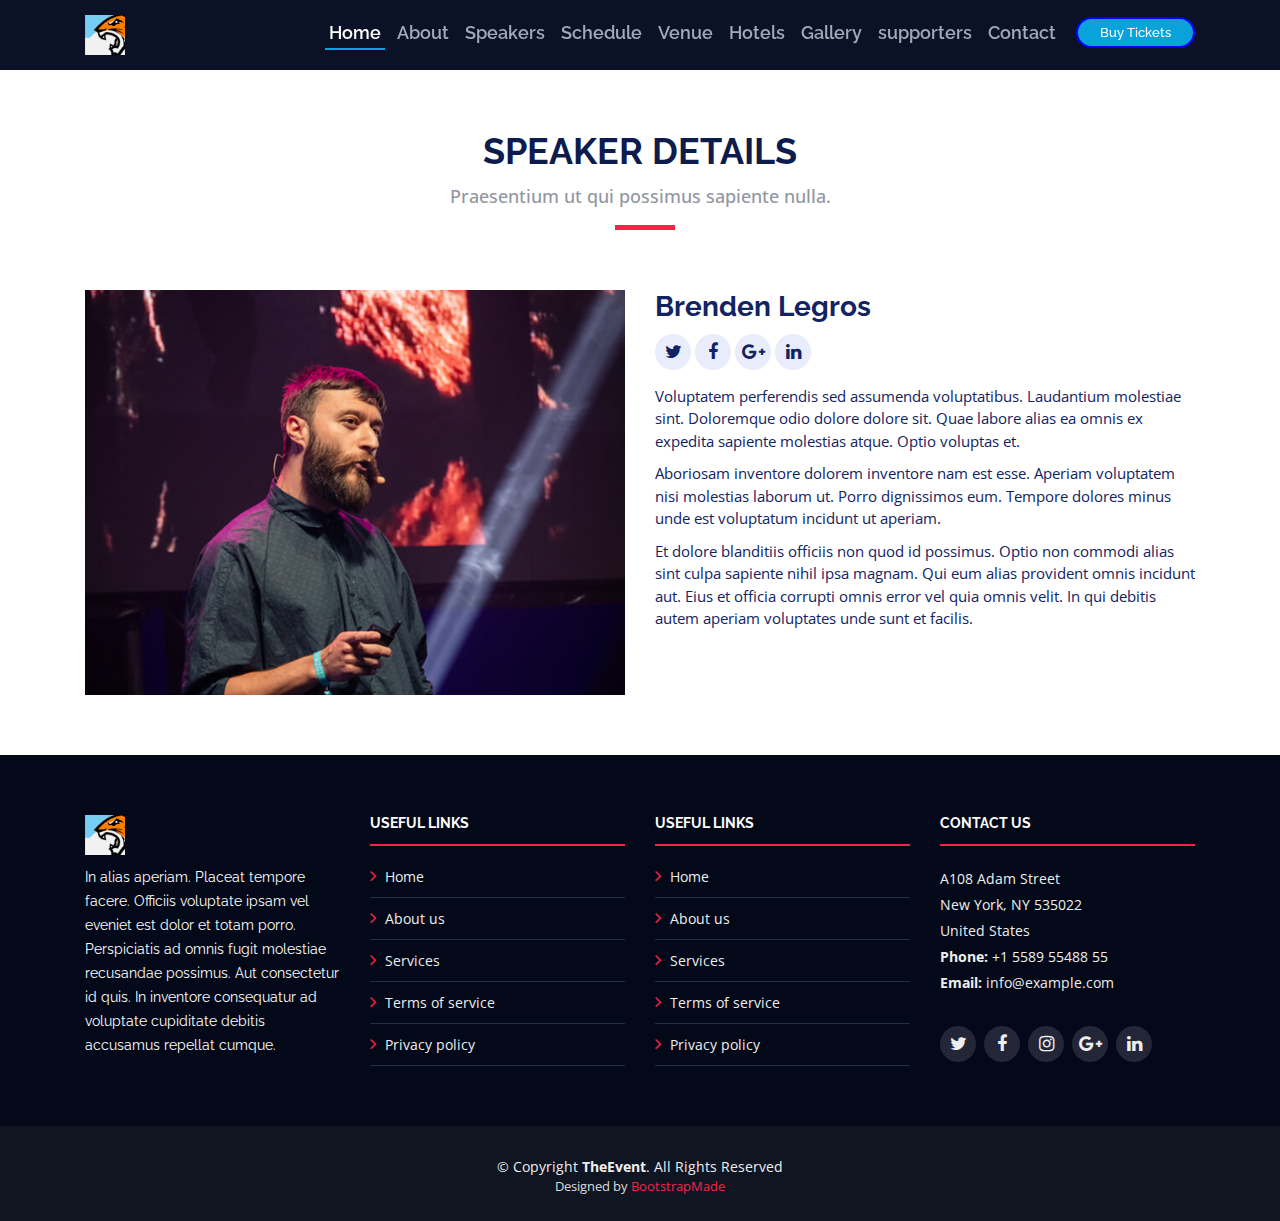
<file: TheEvent/speaker-details.html>
<!DOCTYPE html>
<html lang="en">

<head>
  <meta charset="utf-8">
  <title>TheEvent - Bootstrap Event Template</title>
  <meta content="width=device-width, initial-scale=1.0" name="viewport">
  <meta content="" name="keywords">
  <meta content="" name="description">

  <!-- Favicons -->
  <link href="img/favicon.png" rel="icon">
  <link href="img/apple-touch-icon.png" rel="apple-touch-icon">

  <!-- Google Fonts -->
  <link href="https://fonts.googleapis.com/css?family=Open+Sans:300,300i,400,400i,700,700i|Raleway:300,400,500,700,800" rel="stylesheet">

  <!-- Bootstrap CSS File -->
  <link href="lib/bootstrap/css/bootstrap.min.css" rel="stylesheet">

  <!-- Libraries CSS Files -->
  <link href="lib/font-awesome/css/font-awesome.min.css" rel="stylesheet">
  <link href="lib/animate/animate.min.css" rel="stylesheet">
  <link href="lib/venobox/venobox.css" rel="stylesheet">
  <link href="lib/owlcarousel/assets/owl.carousel.min.css" rel="stylesheet">

  <!-- Main Stylesheet File -->
  <link href="css/style.css" rel="stylesheet">

  <!-- =======================================================
    Theme Name: TheEvent
    Theme URL: https://bootstrapmade.com/theevent-conference-event-bootstrap-template/
    Author: BootstrapMade.com
    License: https://bootstrapmade.com/license/
  ======================================================= -->
</head>

<body>

  <!--==========================
    Header
  ============================-->
  <header id="header" class="header-fixed">
    <div class="container">

      <div id="logo" class="pull-left">
        <!-- Uncomment below if you prefer to use a text logo -->
        <!-- <h1><a href="#main">C<span>o</span>nf</a></h1>-->
        <a href="index.html#intro" class="scrollto"><img src="img/logo.png" alt="" title=""></a>
      </div>

      <nav id="nav-menu-container">
        <ul class="nav-menu">
          <li class="menu-active"><a href="#intro">Home</a></li>
          <li><a href="index.html#about">About</a></li>
          <li><a href="index.html#speakers">Speakers</a></li>
          <li><a href="index.html#schedule">Schedule</a></li>
          <li><a href="index.html#venue">Venue</a></li>
          <li><a href="index.html#hotels">Hotels</a></li>
          <li><a href="index.html#gallery">Gallery</a></li>
          <li><a href="index.html#supporters">supporters</a></li>
          <li><a href="index.html#contact">Contact</a></li>
          <li class="buy-tickets"><a href="index.html#buy-tickets">Buy Tickets</a></li>
        </ul>
      </nav><!-- #nav-menu-container -->
    </div>
  </header><!-- #header -->

  <main id="main" class="main-page">

    <!--==========================
      Speaker Details Section
    ============================-->
    <section id="speakers-details" class="wow fadeIn">
      <div class="container">
        <div class="section-header">
          <h2>Speaker Details</h2>
          <p>Praesentium ut qui possimus sapiente nulla.</p>
        </div>

        <div class="row">
          <div class="col-md-6">
            <img src="img/speakers/1.jpg" alt="Speaker 1" class="img-fluid">
          </div>

          <div class="col-md-6">
            <div class="details">
              <h2>Brenden Legros</h2>
              <div class="social">
                <a href=""><i class="fa fa-twitter"></i></a>
                <a href=""><i class="fa fa-facebook"></i></a>
                <a href=""><i class="fa fa-google-plus"></i></a>
                <a href=""><i class="fa fa-linkedin"></i></a>
              </div>
              <p>Voluptatem perferendis sed assumenda voluptatibus. Laudantium molestiae sint. Doloremque odio dolore dolore sit. Quae labore alias ea omnis ex expedita sapiente molestias atque. Optio voluptas et.</p>
 
              <p>Aboriosam inventore dolorem inventore nam est esse. Aperiam voluptatem nisi molestias laborum ut. Porro dignissimos eum. Tempore dolores minus unde est voluptatum incidunt ut aperiam.</p> 

              <p>Et dolore blanditiis officiis non quod id possimus. Optio non commodi alias sint culpa sapiente nihil ipsa magnam. Qui eum alias provident omnis incidunt aut. Eius et officia corrupti omnis error vel quia omnis velit. In qui debitis autem aperiam voluptates unde sunt et facilis.</p>
            </div>
          </div>
          
        </div>
      </div>

    </section>

  </main>


  <!--==========================
    Footer
  ============================-->
  <footer id="footer">
    <div class="footer-top">
      <div class="container">
        <div class="row">

          <div class="col-lg-3 col-md-6 footer-info">
            <img src="img/logo.png" alt="TheEvenet">
            <p>In alias aperiam. Placeat tempore facere. Officiis voluptate ipsam vel eveniet est dolor et totam porro. Perspiciatis ad omnis fugit molestiae recusandae possimus. Aut consectetur id quis. In inventore consequatur ad voluptate cupiditate debitis accusamus repellat cumque.</p>
          </div>

          <div class="col-lg-3 col-md-6 footer-links">
            <h4>Useful Links</h4>
            <ul>
              <li><i class="fa fa-angle-right"></i> <a href="#">Home</a></li>
              <li><i class="fa fa-angle-right"></i> <a href="#">About us</a></li>
              <li><i class="fa fa-angle-right"></i> <a href="#">Services</a></li>
              <li><i class="fa fa-angle-right"></i> <a href="#">Terms of service</a></li>
              <li><i class="fa fa-angle-right"></i> <a href="#">Privacy policy</a></li>
            </ul>
          </div>

          <div class="col-lg-3 col-md-6 footer-links">
            <h4>Useful Links</h4>
            <ul>
              <li><i class="fa fa-angle-right"></i> <a href="#">Home</a></li>
              <li><i class="fa fa-angle-right"></i> <a href="#">About us</a></li>
              <li><i class="fa fa-angle-right"></i> <a href="#">Services</a></li>
              <li><i class="fa fa-angle-right"></i> <a href="#">Terms of service</a></li>
              <li><i class="fa fa-angle-right"></i> <a href="#">Privacy policy</a></li>
            </ul>
          </div>

          <div class="col-lg-3 col-md-6 footer-contact">
            <h4>Contact Us</h4>
            <p>
              A108 Adam Street <br>
              New York, NY 535022<br>
              United States <br>
              <strong>Phone:</strong> +1 5589 55488 55<br>
              <strong>Email:</strong> info@example.com<br>
            </p>

            <div class="social-links">
              <a href="#" class="twitter"><i class="fa fa-twitter"></i></a>
              <a href="#" class="facebook"><i class="fa fa-facebook"></i></a>
              <a href="#" class="instagram"><i class="fa fa-instagram"></i></a>
              <a href="#" class="google-plus"><i class="fa fa-google-plus"></i></a>
              <a href="#" class="linkedin"><i class="fa fa-linkedin"></i></a>
            </div>

          </div>

        </div>
      </div>
    </div>

    <div class="container">
      <div class="copyright">
        &copy; Copyright <strong>TheEvent</strong>. All Rights Reserved
      </div>
      <div class="credits">
        <!--
          All the links in the footer should remain intact.
          You can delete the links only if you purchased the pro version.
          Licensing information: https://bootstrapmade.com/license/
          Purchase the pro version with working PHP/AJAX contact form: https://bootstrapmade.com/buy/?theme=TheEvent
        -->
        Designed by <a href="https://bootstrapmade.com/">BootstrapMade</a>
      </div>
    </div>
  </footer><!-- #footer -->

  <a href="#" class="back-to-top"><i class="fa fa-angle-up"></i></a>

  <!-- JavaScript Libraries -->
  <script src="lib/jquery/jquery.min.js"></script>
  <script src="lib/jquery/jquery-migrate.min.js"></script>
  <script src="lib/bootstrap/js/bootstrap.bundle.min.js"></script>
  <script src="lib/easing/easing.min.js"></script>
  <script src="lib/superfish/hoverIntent.js"></script>
  <script src="lib/superfish/superfish.min.js"></script>
  <script src="lib/wow/wow.min.js"></script>
  <script src="lib/venobox/venobox.min.js"></script>
  <script src="lib/owlcarousel/owl.carousel.min.js"></script>

  <!-- Contact Form JavaScript File -->
  <script src="contactform/contactform.js"></script>

  <!-- Template Main Javascript File -->
  <script src="js/main.js"></script>
</body>

</html>
</file>
<file: files/css/style.css>
body {
    font-family: 'Didact Gothic', sans-serif;
}

.quote {
    background-color: #f0f0f0;
}

#demo {
    color: blue;
}

.btn {
    border-radius: 50px !important;
}

.impact h1{
    font-family: 'Oswald', sans-serif;
    font-size: 300%;
    font-weight: 900;
}

.impact h3{
    font-family: 'Oswald', sans-serif;
    font-size: 150%;
}

.text-large {
    font-size: 150%;
}

.under2 {
    position: relative;
    z-index: -1;
}

 @media screen and (min-width: 1300px) {
    .under {
        position: relative;
        margin-top: -160px;
        z-index: -1;
    }
}

@media screen and (min-width: 700px) {
    .impact h1{
        font-family: 'Oswald', sans-serif;
        font-size: 500%;
        font-weight: 900;
    }
    
    .impact h3{
        font-family: 'Oswald', sans-serif;
        font-size: 300%;
    }
}

@media screen and (min-width: 1000px) {
    .impact h1{
        font-family: 'Oswald', sans-serif;
        font-size: 700%;
        font-weight: 900;
    }
    
    .impact h3{
        font-family: 'Oswald', sans-serif;
        font-size: 500%;
    }
}

a {
    position: relative;
    z-index: 100;
}
</file>
<file: TheEvent/lib/venobox/venobox.css>
/* ------ venobox.css --------*/
.vbox-overlay *, .vbox-overlay *:before, .vbox-overlay *:after{
    -webkit-backface-visibility: hidden;
    -webkit-box-sizing:border-box;
    -moz-box-sizing:border-box;
    box-sizing:border-box;
}
.vbox-overlay * { 
    -webkit-backface-visibility: visible;
    backface-visibility: visible;
}
.vbox-overlay{
    display: -webkit-flex;
    display: flex;
    -webkit-flex-direction: column;
    flex-direction: column;
    -webkit-justify-content: center;
    justify-content: center;
    -webkit-align-items: center;
    align-items: center;
    position: fixed;
    left: 0;
    top: 0;
    bottom: 0;
    right: 0;
    z-index: 1040;
    -webkit-transform:translateZ(1000px);
    transform: translateZ(1000px);
    transform-style: preserve-3d;
}

/* ----- navigation ----- */
.vbox-title{
    width: 100%;
    height: 40px;
    float: left;
    text-align: center;
    line-height: 28px;
    font-size: 12px;
    padding: 6px 40px;
    overflow: hidden;
    position: fixed;
    display: none;
    left: 0;
    z-index: 1050;
}
.vbox-close{
    cursor: pointer;
    position: fixed;
    top: 15px;
    right: 15px;
    width: 48px;
    height: 48px;
    display: block;
    background-position:10px center;
    overflow: hidden;
    font-size: 48px;
    line-height: 1;
    text-align: center;
    z-index: 1050;
}
.vbox-num{
    cursor: pointer;
    position: fixed;
    left: 0;
    height: 40px;
    display: block;
    overflow: hidden;
    line-height: 28px;
    font-size: 12px;
    padding: 6px 10px;
    display: none;
    z-index: 1050;
}
/* ----- navigation ARROWS ----- */
.vbox-next, .vbox-prev{
    position: fixed;
    top: 50%;
    margin-top: -15px;
    overflow: hidden;
    cursor: pointer;
    display: block;
    width: 45px;
    height: 45px;
    z-index: 1050;
}
.vbox-next span, .vbox-prev span{
    position: relative;
    width: 20px;
    height: 20px;
    border: 2px solid transparent;
    border-top-color: #B6B6B6;
    border-right-color: #B6B6B6;
    text-indent: -100px;
    position: absolute;
    top: 8px;
    display: block;
}
.vbox-prev{
    left: 15px;
}
.vbox-next{
    right: 30px;
}
.vbox-prev span{
    left: 10px;
    -ms-transform: rotate(-135deg);
    -webkit-transform: rotate(-135deg);
    transform: rotate(-135deg);
}
.vbox-next span{
    -ms-transform: rotate(45deg);
    -webkit-transform: rotate(45deg);
    transform: rotate(45deg);
    right: 10px;
}
/* ------- inline window ------ */
.vbox-inline{
    width: 420px;
    height: 315px;
    height: 70vh;
    padding: 10px;
    background: #fff;
    margin: 0 auto;
    overflow: auto;
    text-align: left;
}
/* ------- Video & iFrames window ------ */
.venoframe{
    max-width: 100%;
    width: 100%;
    border: none;
    width: 100%;
    height: 260px;
    height: 70vh;
}
.venoframe.vbvid{
    height: 260px;
}
@media (min-width: 768px) {
    .venoframe, .vbox-inline{
        width: 90%;
        height: 360px;
        height: 70vh;
    }
    .venoframe.vbvid{
        width: 640px;
        height: 360px;
    }
}
@media (min-width: 992px) {
    .venoframe, .vbox-inline{
        max-width: 1200px;
        width: 80%;
        height: 540px;
        height: 70vh;
    }
    .venoframe.vbvid{
        width: 960px;
        height: 540px;
    }
}
/* 
Please do NOT edit this part! 
or at least read this note: http://i.imgur.com/7C0ws9e.gif
*/
.vbox-open{
    overflow: hidden;
}
.vbox-container{
    position: absolute;
    left: 0;
    right: 0;
    top: 0;
    bottom: 0;
    overflow-x: hidden;
    overflow-y: auto;
    overflow-scrolling: touch;
    -webkit-overflow-scrolling: touch;
    z-index: 20;
    max-height: 100%;

}

.vbox-content{
    text-align: center;
    float: left;
    width: 100%;
    position: relative;
    overflow: hidden;
    padding: 20px 10px;
}
.vbox-container img{
    max-width: 100%;
    height: auto;
}
.figlio{
    max-width: 100%;
    text-align: initial;
    border: 8px solid rgba(255, 255, 255, 0.4);
}
img.figlio{
    -webkit-user-select: none;
-khtml-user-select: none;
-moz-user-select: none;
-o-user-select: none;
user-select: none;
}
.vbox-content.swipe-left{
    margin-left: -200px !important;
}
.vbox-content.swipe-right{
    margin-left: 200px !important;
}
.animated{
    webkit-transition: margin 300ms ease-out;
    transition: margin 300ms ease-out;
}
.animate-in{
    opacity: 1;
}
.animate-out{
    opacity: 0;
}
/* ---------- preloader ----------
 * SPINKIT 
 * http://tobiasahlin.com/spinkit/
-------------------------------- */
.sk-double-bounce,.sk-rotating-plane{width:40px;height:40px;margin:40px auto}.sk-rotating-plane{background-color:#333;-webkit-animation:sk-rotatePlane 1.2s infinite ease-in-out;animation:sk-rotatePlane 1.2s infinite ease-in-out}@-webkit-keyframes sk-rotatePlane{0%{-webkit-transform:perspective(120px) rotateX(0) rotateY(0);transform:perspective(120px) rotateX(0) rotateY(0)}50%{-webkit-transform:perspective(120px) rotateX(-180.1deg) rotateY(0);transform:perspective(120px) rotateX(-180.1deg) rotateY(0)}100%{-webkit-transform:perspective(120px) rotateX(-180deg) rotateY(-179.9deg);transform:perspective(120px) rotateX(-180deg) rotateY(-179.9deg)}}@keyframes sk-rotatePlane{0%{-webkit-transform:perspective(120px) rotateX(0) rotateY(0);transform:perspective(120px) rotateX(0) rotateY(0)}50%{-webkit-transform:perspective(120px) rotateX(-180.1deg) rotateY(0);transform:perspective(120px) rotateX(-180.1deg) rotateY(0)}100%{-webkit-transform:perspective(120px) rotateX(-180deg) rotateY(-179.9deg);transform:perspective(120px) rotateX(-180deg) rotateY(-179.9deg)}}.sk-double-bounce{position:relative}.sk-double-bounce .sk-child{width:100%;height:100%;border-radius:50%;background-color:#333;opacity:.6;position:absolute;top:0;left:0;-webkit-animation:sk-doubleBounce 2s infinite ease-in-out;animation:sk-doubleBounce 2s infinite ease-in-out}.sk-chasing-dots .sk-child,.sk-spinner-pulse,.sk-three-bounce .sk-child{background-color:#333;border-radius:100%}.sk-double-bounce .sk-double-bounce2{-webkit-animation-delay:-1s;animation-delay:-1s}@-webkit-keyframes sk-doubleBounce{0%,100%{-webkit-transform:scale(0);transform:scale(0)}50%{-webkit-transform:scale(1);transform:scale(1)}}@keyframes sk-doubleBounce{0%,100%{-webkit-transform:scale(0);transform:scale(0)}50%{-webkit-transform:scale(1);transform:scale(1)}}.sk-wave{margin:40px auto;width:50px;height:40px;text-align:center;font-size:10px}.sk-wave .sk-rect{background-color:#333;height:100%;width:6px;display:inline-block;-webkit-animation:sk-waveStretchDelay 1.2s infinite ease-in-out;animation:sk-waveStretchDelay 1.2s infinite ease-in-out}.sk-wave .sk-rect1{-webkit-animation-delay:-1.2s;animation-delay:-1.2s}.sk-wave .sk-rect2{-webkit-animation-delay:-1.1s;animation-delay:-1.1s}.sk-wave .sk-rect3{-webkit-animation-delay:-1s;animation-delay:-1s}.sk-wave .sk-rect4{-webkit-animation-delay:-.9s;animation-delay:-.9s}.sk-wave .sk-rect5{-webkit-animation-delay:-.8s;animation-delay:-.8s}@-webkit-keyframes sk-waveStretchDelay{0%,100%,40%{-webkit-transform:scaleY(.4);transform:scaleY(.4)}20%{-webkit-transform:scaleY(1);transform:scaleY(1)}}@keyframes sk-waveStretchDelay{0%,100%,40%{-webkit-transform:scaleY(.4);transform:scaleY(.4)}20%{-webkit-transform:scaleY(1);transform:scaleY(1)}}.sk-wandering-cubes{margin:40px auto;width:40px;height:40px;position:relative}.sk-wandering-cubes .sk-cube{background-color:#333;width:10px;height:10px;position:absolute;top:0;left:0;-webkit-animation:sk-wanderingCube 1.8s ease-in-out -1.8s infinite both;animation:sk-wanderingCube 1.8s ease-in-out -1.8s infinite both}.sk-chasing-dots,.sk-spinner-pulse{width:40px;height:40px;margin:40px auto}.sk-wandering-cubes .sk-cube2{-webkit-animation-delay:-.9s;animation-delay:-.9s}@-webkit-keyframes sk-wanderingCube{0%{-webkit-transform:rotate(0);transform:rotate(0)}25%{-webkit-transform:translateX(30px) rotate(-90deg) scale(.5);transform:translateX(30px) rotate(-90deg) scale(.5)}50%{-webkit-transform:translateX(30px) translateY(30px) rotate(-179deg);transform:translateX(30px) translateY(30px) rotate(-179deg)}50.1%{-webkit-transform:translateX(30px) translateY(30px) rotate(-180deg);transform:translateX(30px) translateY(30px) rotate(-180deg)}75%{-webkit-transform:translateX(0) translateY(30px) rotate(-270deg) scale(.5);transform:translateX(0) translateY(30px) rotate(-270deg) scale(.5)}100%{-webkit-transform:rotate(-360deg);transform:rotate(-360deg)}}@keyframes sk-wanderingCube{0%{-webkit-transform:rotate(0);transform:rotate(0)}25%{-webkit-transform:translateX(30px) rotate(-90deg) scale(.5);transform:translateX(30px) rotate(-90deg) scale(.5)}50%{-webkit-transform:translateX(30px) translateY(30px) rotate(-179deg);transform:translateX(30px) translateY(30px) rotate(-179deg)}50.1%{-webkit-transform:translateX(30px) translateY(30px) rotate(-180deg);transform:translateX(30px) translateY(30px) rotate(-180deg)}75%{-webkit-transform:translateX(0) translateY(30px) rotate(-270deg) scale(.5);transform:translateX(0) translateY(30px) rotate(-270deg) scale(.5)}100%{-webkit-transform:rotate(-360deg);transform:rotate(-360deg)}}.sk-spinner-pulse{-webkit-animation:sk-pulseScaleOut 1s infinite ease-in-out;animation:sk-pulseScaleOut 1s infinite ease-in-out}@-webkit-keyframes sk-pulseScaleOut{0%{-webkit-transform:scale(0);transform:scale(0)}100%{-webkit-transform:scale(1);transform:scale(1);opacity:0}}@keyframes sk-pulseScaleOut{0%{-webkit-transform:scale(0);transform:scale(0)}100%{-webkit-transform:scale(1);transform:scale(1);opacity:0}}.sk-chasing-dots{position:relative;text-align:center;-webkit-animation:sk-chasingDotsRotate 2s infinite linear;animation:sk-chasingDotsRotate 2s infinite linear}.sk-chasing-dots .sk-child{width:60%;height:60%;display:inline-block;position:absolute;top:0;-webkit-animation:sk-chasingDotsBounce 2s infinite ease-in-out;animation:sk-chasingDotsBounce 2s infinite ease-in-out}.sk-chasing-dots .sk-dot2{top:auto;bottom:0;-webkit-animation-delay:-1s;animation-delay:-1s}@-webkit-keyframes sk-chasingDotsRotate{100%{-webkit-transform:rotate(360deg);transform:rotate(360deg)}}@keyframes sk-chasingDotsRotate{100%{-webkit-transform:rotate(360deg);transform:rotate(360deg)}}@-webkit-keyframes sk-chasingDotsBounce{0%,100%{-webkit-transform:scale(0);transform:scale(0)}50%{-webkit-transform:scale(1);transform:scale(1)}}@keyframes sk-chasingDotsBounce{0%,100%{-webkit-transform:scale(0);transform:scale(0)}50%{-webkit-transform:scale(1);transform:scale(1)}}.sk-three-bounce{margin:40px auto;width:80px;text-align:center}.sk-three-bounce .sk-child{width:20px;height:20px;display:inline-block;-webkit-animation:sk-three-bounce 1.4s ease-in-out 0s infinite both;animation:sk-three-bounce 1.4s ease-in-out 0s infinite both}.sk-circle .sk-child:before,.sk-fading-circle .sk-circle:before{display:block;border-radius:100%;content:'';background-color:#333}.sk-three-bounce .sk-bounce1{-webkit-animation-delay:-.32s;animation-delay:-.32s}.sk-three-bounce .sk-bounce2{-webkit-animation-delay:-.16s;animation-delay:-.16s}@-webkit-keyframes sk-three-bounce{0%,100%,80%{-webkit-transform:scale(0);transform:scale(0)}40%{-webkit-transform:scale(1);transform:scale(1)}}@keyframes sk-three-bounce{0%,100%,80%{-webkit-transform:scale(0);transform:scale(0)}40%{-webkit-transform:scale(1);transform:scale(1)}}.sk-circle{margin:40px auto;width:40px;height:40px;position:relative}.sk-circle .sk-child{width:100%;height:100%;position:absolute;left:0;top:0}.sk-circle .sk-child:before{margin:0 auto;width:15%;height:15%;-webkit-animation:sk-circleBounceDelay 1.2s infinite ease-in-out both;animation:sk-circleBounceDelay 1.2s infinite ease-in-out both}.sk-circle .sk-circle2{-webkit-transform:rotate(30deg);-ms-transform:rotate(30deg);transform:rotate(30deg)}.sk-circle .sk-circle3{-webkit-transform:rotate(60deg);-ms-transform:rotate(60deg);transform:rotate(60deg)}.sk-circle .sk-circle4{-webkit-transform:rotate(90deg);-ms-transform:rotate(90deg);transform:rotate(90deg)}.sk-circle .sk-circle5{-webkit-transform:rotate(120deg);-ms-transform:rotate(120deg);transform:rotate(120deg)}.sk-circle .sk-circle6{-webkit-transform:rotate(150deg);-ms-transform:rotate(150deg);transform:rotate(150deg)}.sk-circle .sk-circle7{-webkit-transform:rotate(180deg);-ms-transform:rotate(180deg);transform:rotate(180deg)}.sk-circle .sk-circle8{-webkit-transform:rotate(210deg);-ms-transform:rotate(210deg);transform:rotate(210deg)}.sk-circle .sk-circle9{-webkit-transform:rotate(240deg);-ms-transform:rotate(240deg);transform:rotate(240deg)}.sk-circle .sk-circle10{-webkit-transform:rotate(270deg);-ms-transform:rotate(270deg);transform:rotate(270deg)}.sk-circle .sk-circle11{-webkit-transform:rotate(300deg);-ms-transform:rotate(300deg);transform:rotate(300deg)}.sk-circle .sk-circle12{-webkit-transform:rotate(330deg);-ms-transform:rotate(330deg);transform:rotate(330deg)}.sk-circle .sk-circle2:before{-webkit-animation-delay:-1.1s;animation-delay:-1.1s}.sk-circle .sk-circle3:before{-webkit-animation-delay:-1s;animation-delay:-1s}.sk-circle .sk-circle4:before{-webkit-animation-delay:-.9s;animation-delay:-.9s}.sk-circle .sk-circle5:before{-webkit-animation-delay:-.8s;animation-delay:-.8s}.sk-circle .sk-circle6:before{-webkit-animation-delay:-.7s;animation-delay:-.7s}.sk-circle .sk-circle7:before{-webkit-animation-delay:-.6s;animation-delay:-.6s}.sk-circle .sk-circle8:before{-webkit-animation-delay:-.5s;animation-delay:-.5s}.sk-circle .sk-circle9:before{-webkit-animation-delay:-.4s;animation-delay:-.4s}.sk-circle .sk-circle10:before{-webkit-animation-delay:-.3s;animation-delay:-.3s}.sk-circle .sk-circle11:before{-webkit-animation-delay:-.2s;animation-delay:-.2s}.sk-circle .sk-circle12:before{-webkit-animation-delay:-.1s;animation-delay:-.1s}@-webkit-keyframes sk-circleBounceDelay{0%,100%,80%{-webkit-transform:scale(0);transform:scale(0)}40%{-webkit-transform:scale(1);transform:scale(1)}}@keyframes sk-circleBounceDelay{0%,100%,80%{-webkit-transform:scale(0);transform:scale(0)}40%{-webkit-transform:scale(1);transform:scale(1)}}.sk-cube-grid{width:40px;height:40px;margin:40px auto}.sk-cube-grid .sk-cube{width:33.33%;height:33.33%;background-color:#333;float:left;-webkit-animation:sk-cubeGridScaleDelay 1.3s infinite ease-in-out;animation:sk-cubeGridScaleDelay 1.3s infinite ease-in-out}.sk-cube-grid .sk-cube1{-webkit-animation-delay:.2s;animation-delay:.2s}.sk-cube-grid .sk-cube2{-webkit-animation-delay:.3s;animation-delay:.3s}.sk-cube-grid .sk-cube3{-webkit-animation-delay:.4s;animation-delay:.4s}.sk-cube-grid .sk-cube4{-webkit-animation-delay:.1s;animation-delay:.1s}.sk-cube-grid .sk-cube5{-webkit-animation-delay:.2s;animation-delay:.2s}.sk-cube-grid .sk-cube6{-webkit-animation-delay:.3s;animation-delay:.3s}.sk-cube-grid .sk-cube7{-webkit-animation-delay:0ms;animation-delay:0ms}.sk-cube-grid .sk-cube8{-webkit-animation-delay:.1s;animation-delay:.1s}.sk-cube-grid .sk-cube9{-webkit-animation-delay:.2s;animation-delay:.2s}@-webkit-keyframes sk-cubeGridScaleDelay{0%,100%,70%{-webkit-transform:scale3D(1,1,1);transform:scale3D(1,1,1)}35%{-webkit-transform:scale3D(0,0,1);transform:scale3D(0,0,1)}}@keyframes sk-cubeGridScaleDelay{0%,100%,70%{-webkit-transform:scale3D(1,1,1);transform:scale3D(1,1,1)}35%{-webkit-transform:scale3D(0,0,1);transform:scale3D(0,0,1)}}.sk-fading-circle{margin:40px auto;width:40px;height:40px;position:relative}.sk-fading-circle .sk-circle{width:100%;height:100%;position:absolute;left:0;top:0}.sk-fading-circle .sk-circle:before{margin:0 auto;width:15%;height:15%;-webkit-animation:sk-circleFadeDelay 1.2s infinite ease-in-out both;animation:sk-circleFadeDelay 1.2s infinite ease-in-out both}.sk-fading-circle .sk-circle2{-webkit-transform:rotate(30deg);-ms-transform:rotate(30deg);transform:rotate(30deg)}.sk-fading-circle .sk-circle3{-webkit-transform:rotate(60deg);-ms-transform:rotate(60deg);transform:rotate(60deg)}.sk-fading-circle .sk-circle4{-webkit-transform:rotate(90deg);-ms-transform:rotate(90deg);transform:rotate(90deg)}.sk-fading-circle .sk-circle5{-webkit-transform:rotate(120deg);-ms-transform:rotate(120deg);transform:rotate(120deg)}.sk-fading-circle .sk-circle6{-webkit-transform:rotate(150deg);-ms-transform:rotate(150deg);transform:rotate(150deg)}.sk-fading-circle .sk-circle7{-webkit-transform:rotate(180deg);-ms-transform:rotate(180deg);transform:rotate(180deg)}.sk-fading-circle .sk-circle8{-webkit-transform:rotate(210deg);-ms-transform:rotate(210deg);transform:rotate(210deg)}.sk-fading-circle .sk-circle9{-webkit-transform:rotate(240deg);-ms-transform:rotate(240deg);transform:rotate(240deg)}.sk-fading-circle .sk-circle10{-webkit-transform:rotate(270deg);-ms-transform:rotate(270deg);transform:rotate(270deg)}.sk-fading-circle .sk-circle11{-webkit-transform:rotate(300deg);-ms-transform:rotate(300deg);transform:rotate(300deg)}.sk-fading-circle .sk-circle12{-webkit-transform:rotate(330deg);-ms-transform:rotate(330deg);transform:rotate(330deg)}.sk-fading-circle .sk-circle2:before{-webkit-animation-delay:-1.1s;animation-delay:-1.1s}.sk-fading-circle .sk-circle3:before{-webkit-animation-delay:-1s;animation-delay:-1s}.sk-fading-circle .sk-circle4:before{-webkit-animation-delay:-.9s;animation-delay:-.9s}.sk-fading-circle .sk-circle5:before{-webkit-animation-delay:-.8s;animation-delay:-.8s}.sk-fading-circle .sk-circle6:before{-webkit-animation-delay:-.7s;animation-delay:-.7s}.sk-fading-circle .sk-circle7:before{-webkit-animation-delay:-.6s;animation-delay:-.6s}.sk-fading-circle .sk-circle8:before{-webkit-animation-delay:-.5s;animation-delay:-.5s}.sk-fading-circle .sk-circle9:before{-webkit-animation-delay:-.4s;animation-delay:-.4s}.sk-fading-circle .sk-circle10:before{-webkit-animation-delay:-.3s;animation-delay:-.3s}.sk-fading-circle .sk-circle11:before{-webkit-animation-delay:-.2s;animation-delay:-.2s}.sk-fading-circle .sk-circle12:before{-webkit-animation-delay:-.1s;animation-delay:-.1s}@-webkit-keyframes sk-circleFadeDelay{0%,100%,39%{opacity:0}40%{opacity:1}}@keyframes sk-circleFadeDelay{0%,100%,39%{opacity:0}40%{opacity:1}}.sk-folding-cube{margin:40px auto;width:40px;height:40px;position:relative;-webkit-transform:rotateZ(45deg);transform:rotateZ(45deg)}.sk-folding-cube .sk-cube{float:left;width:50%;height:50%;position:relative;-webkit-transform:scale(1.1);-ms-transform:scale(1.1);transform:scale(1.1)}.sk-folding-cube .sk-cube:before{content:'';position:absolute;top:0;left:0;width:100%;height:100%;background-color:#333;-webkit-animation:sk-foldCubeAngle 2.4s infinite linear both;animation:sk-foldCubeAngle 2.4s infinite linear both;-webkit-transform-origin:100% 100%;-ms-transform-origin:100% 100%;transform-origin:100% 100%}.sk-folding-cube .sk-cube2{-webkit-transform:scale(1.1) rotateZ(90deg);transform:scale(1.1) rotateZ(90deg)}.sk-folding-cube .sk-cube3{-webkit-transform:scale(1.1) rotateZ(180deg);transform:scale(1.1) rotateZ(180deg)}.sk-folding-cube .sk-cube4{-webkit-transform:scale(1.1) rotateZ(270deg);transform:scale(1.1) rotateZ(270deg)}.sk-folding-cube .sk-cube2:before{-webkit-animation-delay:.3s;animation-delay:.3s}.sk-folding-cube .sk-cube3:before{-webkit-animation-delay:.6s;animation-delay:.6s}.sk-folding-cube .sk-cube4:before{-webkit-animation-delay:.9s;animation-delay:.9s}@-webkit-keyframes sk-foldCubeAngle{0%,10%{-webkit-transform:perspective(140px) rotateX(-180deg);transform:perspective(140px) rotateX(-180deg);opacity:0}25%,75%{-webkit-transform:perspective(140px) rotateX(0);transform:perspective(140px) rotateX(0);opacity:1}100%,90%{-webkit-transform:perspective(140px) rotateY(180deg);transform:perspective(140px) rotateY(180deg);opacity:0}}@keyframes sk-foldCubeAngle{0%,10%{-webkit-transform:perspective(140px) rotateX(-180deg);transform:perspective(140px) rotateX(-180deg);opacity:0}25%,75%{-webkit-transform:perspective(140px) rotateX(0);transform:perspective(140px) rotateX(0);opacity:1}100%,90%{-webkit-transform:perspective(140px) rotateY(180deg);transform:perspective(140px) rotateY(180deg);opacity:0}}
</file>
<file: files/BizPage/BizPage/css/style.css>
/*
  Theme Name: BizPage
  Theme URL: https://bootstrapmade.com/bizpage-bootstrap-business-template/
  Author: BootstrapMade.com
  License: https://bootstrapmade.com/license/
*/

/*--------------------------------------------------------------
# General
--------------------------------------------------------------*/

body {
  background: #fff;
  color: #666666;
  font-family: "Open Sans", sans-serif;
}

a {
  color: #18d26e;
  transition: 0.5s;
}

a:hover,
a:active,
a:focus {
  color: #18d36e;
  outline: none;
  text-decoration: none;
}

p {
  padding: 0;
  margin: 0 0 30px 0;
}

h1,
h2,
h3,
h4,
h5,
h6 {
  font-family: "Montserrat", sans-serif;
  font-weight: 400;
  margin: 0 0 20px 0;
  padding: 0;
}

/* Back to top button */

.back-to-top {
  position: fixed;
  display: none;
  background: #18d26e;
  color: #fff;
  width: 44px;
  height: 44px;
  text-align: center;
  line-height: 1;
  font-size: 16px;
  border-radius: 50%;
  right: 15px;
  bottom: 15px;
  transition: background 0.5s;
  z-index: 11;
}

.back-to-top i {
  padding-top: 12px;
  color: #fff;
}

/* Prelaoder */

#preloader {
  position: fixed;
  top: 0;
  left: 0;
  right: 0;
  bottom: 0;
  z-index: 9999;
  overflow: hidden;
  background: #fff;
}

#preloader:before {
  content: "";
  position: fixed;
  top: calc(50% - 30px);
  left: calc(50% - 30px);
  border: 6px solid #f2f2f2;
  border-top: 6px solid #18d26e;
  border-radius: 50%;
  width: 60px;
  height: 60px;
  -webkit-animation: animate-preloader 1s linear infinite;
  animation: animate-preloader 1s linear infinite;
}

@-webkit-keyframes animate-preloader {
  0% {
    -webkit-transform: rotate(0deg);
    transform: rotate(0deg);
  }

  100% {
    -webkit-transform: rotate(360deg);
    transform: rotate(360deg);
  }
}

@keyframes animate-preloader {
  0% {
    -webkit-transform: rotate(0deg);
    transform: rotate(0deg);
  }

  100% {
    -webkit-transform: rotate(360deg);
    transform: rotate(360deg);
  }
}

/*--------------------------------------------------------------
# Header
--------------------------------------------------------------*/

#header {
  padding: 30px 0;
  height: 92px;
  position: fixed;
  left: 0;
  top: 0;
  right: 0;
  transition: all 0.5s;
  z-index: 997;
}

#header.header-scrolled {
  background: rgba(0, 0, 0, 0.9);
  padding: 20px 0;
  height: 72px;
  transition: all 0.5s;
}

#header #logo {
  float: left;
}

#header #logo h1 {
  font-size: 34px;
  margin: 0;
  padding: 0;
  line-height: 1;
  font-family: "Montserrat", sans-serif;
  font-weight: 700;
  letter-spacing: 3px;
}

#header #logo h1 a,
#header #logo h1 a:hover {
  color: #fff;
  padding-left: 10px;
  border-left: 4px solid #18d26e;
}

#header #logo img {
  padding: 0;
  margin: 0;
}

/*--------------------------------------------------------------
# Intro Section
--------------------------------------------------------------*/

#intro {
  display: table;
  width: 100%;
  height: 100vh;
  background: #000;
}

#intro .carousel-item {
  width: 100%;
  height: 100vh;
  background-size: cover;
  background-position: center;
  background-repeat: no-repeat;
}

#intro .carousel-item::before {
  content: '';
  background-color: rgba(0, 0, 0, 0.7);
  position: absolute;
  height: 100%;
  width: 100%;
  top: 0;
  right: 0;
  left: 0;
  bottom: 0;
}

#intro .carousel-container {
  display: -webkit-box;
  display: -webkit-flex;
  display: -ms-flexbox;
  display: flex;
  -webkit-box-pack: center;
  -webkit-justify-content: center;
  -ms-flex-pack: center;
  justify-content: center;
  -webkit-box-align: center;
  -webkit-align-items: center;
  -ms-flex-align: center;
  align-items: center;
  position: absolute;
  bottom: 0;
  top: 0;
  left: 0;
  right: 0;
}

#intro .carousel-background img {
  max-width: 100%;
}

#intro .carousel-content {
  text-align: center;
}

#intro h2 {
  color: #fff;
  margin-bottom: 30px;
  font-size: 48px;
  font-weight: 700;
}

#intro p {
  width: 80%;
  margin: 0 auto 30px auto;
  color: #fff;
}

#intro .carousel-fade {
  overflow: hidden;
}

#intro .carousel-fade .carousel-inner .carousel-item {
  transition-property: opacity;
}

#intro .carousel-fade .carousel-inner .carousel-item,
#intro .carousel-fade .carousel-inner .active.carousel-item-left,
#intro .carousel-fade .carousel-inner .active.carousel-item-right {
  opacity: 0;
}

#intro .carousel-fade .carousel-inner .active,
#intro .carousel-fade .carousel-inner .carousel-item-next.carousel-item-left,
#intro .carousel-fade .carousel-inner .carousel-item-prev.carousel-item-right {
  opacity: 1;
  transition: 0.5s;
}

#intro .carousel-fade .carousel-inner .carousel-item-next,
#intro .carousel-fade .carousel-inner .carousel-item-prev,
#intro .carousel-fade .carousel-inner .active.carousel-item-left,
#intro .carousel-fade .carousel-inner .active.carousel-item-right {
  left: 0;
  -webkit-transform: translate3d(0, 0, 0);
  transform: translate3d(0, 0, 0);
}

#intro .carousel-control-prev,
#intro .carousel-control-next {
  width: 10%;
}

#intro .carousel-control-next-icon,
#intro .carousel-control-prev-icon {
  background: none;
  font-size: 32px;
  line-height: 1;
}

#intro .carousel-indicators li {
  cursor: pointer;
}

#intro .btn-get-started {
  font-family: "Montserrat", sans-serif;
  font-weight: 500;
  font-size: 16px;
  letter-spacing: 1px;
  display: inline-block;
  padding: 8px 32px;
  border-radius: 50px;
  transition: 0.5s;
  margin: 10px;
  color: #fff;
  background: #18d26e;
}

#intro .btn-get-started:hover {
  background: #fff;
  color: #18d26e;
}

/*--------------------------------------------------------------
# Navigation Menu
--------------------------------------------------------------*/

/* Nav Menu Essentials */

.nav-menu,
.nav-menu * {
  margin: 0;
  padding: 0;
  list-style: none;
}

.nav-menu ul {
  position: absolute;
  display: none;
  top: 100%;
  left: 0;
  z-index: 99;
}

.nav-menu li {
  position: relative;
  white-space: nowrap;
}

.nav-menu > li {
  float: left;
}

.nav-menu li:hover > ul,
.nav-menu li.sfHover > ul {
  display: block;
}

.nav-menu ul ul {
  top: 0;
  left: 100%;
}

.nav-menu ul li {
  min-width: 180px;
}

/* Nav Menu Arrows */

.sf-arrows .sf-with-ul {
  padding-right: 30px;
}

.sf-arrows .sf-with-ul:after {
  content: "\f107";
  position: absolute;
  right: 15px;
  font-family: FontAwesome;
  font-style: normal;
  font-weight: normal;
}

.sf-arrows ul .sf-with-ul:after {
  content: "\f105";
}

/* Nav Meu Container */

#nav-menu-container {
  float: right;
  margin: 0;
}

/* Nav Meu Styling */

.nav-menu a {
  padding: 0 8px 10px 8px;
  text-decoration: none;
  display: inline-block;
  color: #fff;
  font-family: "Montserrat", sans-serif;
  font-weight: 700;
  font-size: 13px;
  text-transform: uppercase;
  outline: none;
}

.nav-menu li:hover > a,
.nav-menu > .menu-active > a {
  color: #18d26e;
}

.nav-menu > li {
  margin-left: 10px;
}

.nav-menu ul {
  margin: 4px 0 0 0;
  padding: 10px;
  box-shadow: 0px 0px 30px rgba(127, 137, 161, 0.25);
  background: #fff;
}

.nav-menu ul li {
  transition: 0.3s;
}

.nav-menu ul li a {
  padding: 10px;
  color: #333;
  transition: 0.3s;
  display: block;
  font-size: 13px;
  text-transform: none;
}

.nav-menu ul li:hover > a {
  color: #18d26e;
}

.nav-menu ul ul {
  margin: 0;
}

/* Mobile Nav Toggle */

#mobile-nav-toggle {
  position: fixed;
  right: 0;
  top: 0;
  z-index: 999;
  margin: 20px 20px 0 0;
  border: 0;
  background: none;
  font-size: 24px;
  display: none;
  transition: all 0.4s;
  outline: none;
  cursor: pointer;
}

#mobile-nav-toggle i {
  color: #fff;
}

/* Mobile Nav Styling */

#mobile-nav {
  position: fixed;
  top: 0;
  padding-top: 18px;
  bottom: 0;
  z-index: 998;
  background: rgba(0, 0, 0, 0.8);
  left: -260px;
  width: 260px;
  overflow-y: auto;
  transition: 0.4s;
}

#mobile-nav ul {
  padding: 0;
  margin: 0;
  list-style: none;
}

#mobile-nav ul li {
  position: relative;
}

#mobile-nav ul li a {
  color: #fff;
  font-size: 13px;
  text-transform: uppercase;
  overflow: hidden;
  padding: 10px 22px 10px 15px;
  position: relative;
  text-decoration: none;
  width: 100%;
  display: block;
  outline: none;
  font-weight: 700;
  font-family: "Montserrat", sans-serif;
}

#mobile-nav ul li a:hover {
  color: #18d26e;
}

#mobile-nav ul li li {
  padding-left: 30px;
}

#mobile-nav ul li.menu-active a {
  color: #18d26e;
}

#mobile-nav ul .menu-has-children i {
  position: absolute;
  right: 0;
  z-index: 99;
  padding: 15px;
  cursor: pointer;
  color: #fff;
}

#mobile-nav ul .menu-has-children i.fa-chevron-up {
  color: #18d26e;
}

#mobile-nav ul .menu-has-children li a {
  text-transform: none;
}

#mobile-nav ul .menu-item-active {
  color: #18d26e;
}

#mobile-body-overly {
  width: 100%;
  height: 100%;
  z-index: 997;
  top: 0;
  left: 0;
  position: fixed;
  background: rgba(0, 0, 0, 0.7);
  display: none;
}

/* Mobile Nav body classes */

body.mobile-nav-active {
  overflow: hidden;
}

body.mobile-nav-active #mobile-nav {
  left: 0;
}

body.mobile-nav-active #mobile-nav-toggle {
  color: #fff;
}

/*--------------------------------------------------------------
# Sections
--------------------------------------------------------------*/

/* Sections Header
--------------------------------*/

.section-header h3 {
  font-size: 32px;
  color: #111;
  text-transform: uppercase;
  text-align: center;
  font-weight: 700;
  position: relative;
  padding-bottom: 15px;
}

.section-header h3::before {
  content: '';
  position: absolute;
  display: block;
  width: 120px;
  height: 1px;
  background: #ddd;
  bottom: 1px;
  left: calc(50% - 60px);
}

.section-header h3::after {
  content: '';
  position: absolute;
  display: block;
  width: 40px;
  height: 3px;
  background: #18d26e;
  bottom: 0;
  left: calc(50% - 20px);
}

.section-header p {
  text-align: center;
  padding-bottom: 30px;
  color: #333;
}

/* Section with background
--------------------------------*/

.section-bg {
  background: #f7f7f7;
}

/* Featured Services Section
--------------------------------*/

#featured-services {
  background: #000;
}

#featured-services .box {
  padding: 30px 20px;
}

#featured-services .box-bg {
  background-image: linear-gradient(0deg, #000000 0%, #242323 50%, #000000 100%);
}

#featured-services i {
  color: #18d26e;
  font-size: 48px;
  display: inline-block;
  line-height: 1;
}

#featured-services h4 {
  font-weight: 400;
  margin: 15px 0;
  font-size: 18px;
}

#featured-services h4 a {
  color: #fff;
}

#featured-services h4 a:hover {
  color: #18d26e;
}

#featured-services p {
  font-size: 14px;
  line-height: 24px;
  color: #fff;
  margin-bottom: 0;
}

/* About Us Section
--------------------------------*/

#about {
  background: url("../img/about-bg.jpg") center top no-repeat fixed;
  background-size: cover;
  padding: 60px 0 40px 0;
  position: relative;
}

#about::before {
  content: '';
  position: absolute;
  left: 0;
  right: 0;
  top: 0;
  bottom: 0;
  background: rgba(255, 255, 255, 0.92);
  z-index: 9;
}

#about .container {
  position: relative;
  z-index: 10;
}

#about .about-col {
  background: #fff;
  border-radius: 0 0 4px 4px;
  box-shadow: 0px 2px 12px rgba(0, 0, 0, 0.08);
  margin-bottom: 20px;
}

#about .about-col .img {
  position: relative;
}

#about .about-col .img img {
  border-radius: 4px 4px 0 0;
}

#about .about-col .icon {
  width: 64px;
  height: 64px;
  padding-top: 8px;
  text-align: center;
  position: absolute;
  background-color: #18d26e;
  border-radius: 50%;
  text-align: center;
  border: 4px solid #fff;
  left: calc( 50% - 32px);
  bottom: -30px;
  transition: 0.3s;
}

#about .about-col i {
  font-size: 36px;
  line-height: 1;
  color: #fff;
  transition: 0.3s;
}

#about .about-col:hover .icon {
  background-color: #fff;
}

#about .about-col:hover i {
  color: #18d26e;
}

#about .about-col h2 {
  color: #000;
  text-align: center;
  font-weight: 700;
  font-size: 20px;
  padding: 0;
  margin: 40px 0 12px 0;
}

#about .about-col h2 a {
  color: #000;
}

#about .about-col h2 a:hover {
  color: #18d26e;
}

#about .about-col p {
  font-size: 14px;
  line-height: 24px;
  color: #333;
  margin-bottom: 0;
  padding: 0 20px 20px 20px;
}

/* Services Section
--------------------------------*/

#services {
  background: #fff;
  background-size: cover;
  padding: 60px 0 40px 0;
}

#services .box {
  margin-bottom: 30px;
}

#services .icon {
  float: left;
}

#services .icon i {
  color: #18d26e;
  font-size: 36px;
  line-height: 1;
  transition: 0.5s;
}

#services .title {
  margin-left: 60px;
  font-weight: 700;
  margin-bottom: 15px;
  font-size: 18px;
}

#services .title a {
  color: #111;
}

#services .box:hover .title a {
  color: #18d26e;
}

#services .description {
  font-size: 14px;
  margin-left: 60px;
  line-height: 24px;
  margin-bottom: 0;
}

/* Call To Action Section
--------------------------------*/

#call-to-action {
  background: linear-gradient(rgba(0, 142, 99, 0.1), rgba(0, 0, 0, 0.1)), url(../img/call-to-action-bg.jpg) fixed center center;
  background-size: cover;
  padding: 60px 0;
}

#call-to-action h3 {
  color: #fff;
  font-size: 28px;
  font-weight: 700;
}

#call-to-action p {
  color: #fff;
}

#call-to-action .cta-btn {
  font-family: "Montserrat", sans-serif;
  text-transform: uppercase;
  font-weight: 500;
  font-size: 16px;
  letter-spacing: 1px;
  display: inline-block;
  padding: 8px 28px;
  border-radius: 25px;
  transition: 0.5s;
  margin-top: 10px;
  border: 2px solid #fff;
  color: #fff;
}

#call-to-action .cta-btn:hover {
  background: #18d26e;
  border: 2px solid #18d26e;
}

/* Call To Action Section
--------------------------------*/

#skills {
  padding: 60px 0;
}

#skills .progress {
  height: 35px;
  margin-bottom: 10px;
}

#skills .progress .skill {
  font-family: "Open Sans", sans-serif;
  line-height: 35px;
  padding: 0;
  margin: 0 0 0 20px;
  text-transform: uppercase;
}

#skills .progress .skill .val {
  float: right;
  font-style: normal;
  margin: 0 20px 0 0;
}

#skills .progress-bar {
  width: 1px;
  text-align: left;
  transition: .9s;
}

/* Facts Section
--------------------------------*/

#facts {
  background: url("../img/facts-bg.jpg") center top no-repeat fixed;
  background-size: cover;
  padding: 60px 0 0 0;
  position: relative;
}

#facts::before {
  content: '';
  position: absolute;
  left: 0;
  right: 0;
  top: 0;
  bottom: 0;
  background: rgba(255, 255, 255, 0.88);
  z-index: 9;
}

#facts .container {
  position: relative;
  z-index: 10;
}

#facts .counters span {
  font-family: "Montserrat", sans-serif;
  font-weight: bold;
  font-size: 48px;
  display: block;
  color: #18d26e;
}

#facts .counters p {
  padding: 0;
  margin: 0 0 20px 0;
  font-family: "Montserrat", sans-serif;
  font-size: 14px;
  color: #111;
}

#facts .facts-img {
  text-align: center;
  padding-top: 30px;
}

/* Portfolio Section
--------------------------------*/

#portfolio {
  padding: 60px 0;
}

#portfolio #portfolio-flters {
  padding: 0;
  margin: 5px 0 35px 0;
  list-style: none;
  text-align: center;
}

#portfolio #portfolio-flters li {
  cursor: pointer;
  margin: 15px 15px 15px 0;
  display: inline-block;
  padding: 10px 20px;
  font-size: 12px;
  line-height: 20px;
  color: #666666;
  border-radius: 4px;
  text-transform: uppercase;
  background: #fff;
  margin-bottom: 5px;
  transition: all 0.3s ease-in-out;
}

#portfolio #portfolio-flters li:hover,
#portfolio #portfolio-flters li.filter-active {
  background: #18d26e;
  color: #fff;
}

#portfolio #portfolio-flters li:last-child {
  margin-right: 0;
}

#portfolio .portfolio-wrap {
  box-shadow: 0px 2px 12px rgba(0, 0, 0, 0.08);
  transition: 0.3s;
}

#portfolio .portfolio-wrap:hover {
  box-shadow: 0px 4px 14px rgba(0, 0, 0, 0.16);
}

#portfolio .portfolio-item {
  position: relative;
  height: 360px;
  overflow: hidden;
}

#portfolio .portfolio-item figure {
  background: #000;
  overflow: hidden;
  height: 240px;
  position: relative;
  border-radius: 4px 4px 0 0;
  margin: 0;
}

#portfolio .portfolio-item figure:hover img {
  opacity: 0.4;
  transition: 0.3s;
}

#portfolio .portfolio-item figure .link-preview,
#portfolio .portfolio-item figure .link-details {
  position: absolute;
  display: inline-block;
  opacity: 0;
  line-height: 1;
  text-align: center;
  width: 36px;
  height: 36px;
  background: #fff;
  border-radius: 50%;
  transition: 0.2s linear;
}

#portfolio .portfolio-item figure .link-preview i,
#portfolio .portfolio-item figure .link-details i {
  padding-top: 6px;
  font-size: 22px;
  color: #333;
}

#portfolio .portfolio-item figure .link-preview:hover,
#portfolio .portfolio-item figure .link-details:hover {
  background: #18d26e;
}

#portfolio .portfolio-item figure .link-preview:hover i,
#portfolio .portfolio-item figure .link-details:hover i {
  color: #fff;
}

#portfolio .portfolio-item figure .link-preview {
  left: calc(50% - 38px);
  top: calc(50% - 18px);
}

#portfolio .portfolio-item figure .link-details {
  right: calc(50% - 38px);
  top: calc(50% - 18px);
}

#portfolio .portfolio-item figure:hover .link-preview {
  opacity: 1;
  left: calc(50% - 44px);
}

#portfolio .portfolio-item figure:hover .link-details {
  opacity: 1;
  right: calc(50% - 44px);
}

#portfolio .portfolio-item .portfolio-info {
  background: #fff;
  text-align: center;
  padding: 30px;
  height: 90px;
  border-radius: 0 0 3px 3px;
}

#portfolio .portfolio-item .portfolio-info h4 {
  font-size: 18px;
  line-height: 1px;
  font-weight: 700;
  margin-bottom: 18px;
  padding-bottom: 0;
}

#portfolio .portfolio-item .portfolio-info h4 a {
  color: #333;
}

#portfolio .portfolio-item .portfolio-info h4 a:hover {
  color: #18d26e;
}

#portfolio .portfolio-item .portfolio-info p {
  padding: 0;
  margin: 0;
  color: #b8b8b8;
  font-weight: 500;
  font-size: 14px;
  text-transform: uppercase;
}

/* Clients Section
--------------------------------*/

#clients {
  padding: 60px 0;
}

#clients img {
  max-width: 100%;
  opacity: 0.5;
  transition: 0.3s;
  padding: 15px 0;
}

#clients img:hover {
  opacity: 1;
}

#clients .owl-nav,
#clients .owl-dots {
  margin-top: 5px;
  text-align: center;
}

#clients .owl-dot {
  display: inline-block;
  margin: 0 5px;
  width: 12px;
  height: 12px;
  border-radius: 50%;
  background-color: #ddd;
}

#clients .owl-dot.active {
  background-color: #18d26e;
}

/* Testimonials Section
--------------------------------*/

#testimonials {
  padding: 60px 0;
}

#testimonials .section-header {
  margin-bottom: 40px;
}

#testimonials .testimonial-item {
  text-align: center;
}

#testimonials .testimonial-item .testimonial-img {
  width: 120px;
  border-radius: 50%;
  border: 4px solid #fff;
  margin: 0 auto;
}

#testimonials .testimonial-item h3 {
  font-size: 20px;
  font-weight: bold;
  margin: 10px 0 5px 0;
  color: #111;
}

#testimonials .testimonial-item h4 {
  font-size: 14px;
  color: #999;
  margin: 0 0 15px 0;
}

#testimonials .testimonial-item .quote-sign-left {
  margin-top: -15px;
  padding-right: 10px;
  display: inline-block;
  width: 37px;
}

#testimonials .testimonial-item .quote-sign-right {
  margin-bottom: -15px;
  padding-left: 10px;
  display: inline-block;
  max-width: 100%;
  width: 37px;
}

#testimonials .testimonial-item p {
  font-style: italic;
  margin: 0 auto 15px auto;
}

#testimonials .owl-nav,
#testimonials .owl-dots {
  margin-top: 5px;
  text-align: center;
}

#testimonials .owl-dot {
  display: inline-block;
  margin: 0 5px;
  width: 12px;
  height: 12px;
  border-radius: 50%;
  background-color: #ddd;
}

#testimonials .owl-dot.active {
  background-color: #18d26e;
}

/* Team Section
--------------------------------*/

#team {
  background: #fff;
  padding: 60px 0;
}

#team .member {
  text-align: center;
  margin-bottom: 20px;
  background: #000;
  position: relative;
}

#team .member .member-info {
  opacity: 0;
  display: -webkit-box;
  display: -webkit-flex;
  display: -ms-flexbox;
  display: flex;
  -webkit-box-pack: center;
  -webkit-justify-content: center;
  -ms-flex-pack: center;
  justify-content: center;
  -webkit-box-align: center;
  -webkit-align-items: center;
  -ms-flex-align: center;
  align-items: center;
  position: absolute;
  bottom: 0;
  top: 0;
  left: 0;
  right: 0;
  transition: 0.2s;
}

#team .member .member-info-content {
  margin-top: -50px;
  transition: margin 0.2s;
}

#team .member:hover .member-info {
  background: rgba(0, 0, 0, 0.7);
  opacity: 1;
  transition: 0.4s;
}

#team .member:hover .member-info-content {
  margin-top: 0;
  transition: margin 0.4s;
}

#team .member h4 {
  font-weight: 700;
  margin-bottom: 2px;
  font-size: 18px;
  color: #fff;
}

#team .member span {
  font-style: italic;
  display: block;
  font-size: 13px;
  color: #fff;
}

#team .member .social {
  margin-top: 15px;
}

#team .member .social a {
  transition: none;
  color: #fff;
}

#team .member .social a:hover {
  color: #18d26e;
}

#team .member .social i {
  font-size: 18px;
  margin: 0 2px;
}

/* Contact Section
--------------------------------*/

#contact {
  padding: 60px 0;
}

#contact .contact-info {
  margin-bottom: 20px;
  text-align: center;
}

#contact .contact-info i {
  font-size: 48px;
  display: inline-block;
  margin-bottom: 10px;
  color: #18d26e;
}

#contact .contact-info address,
#contact .contact-info p {
  margin-bottom: 0;
  color: #000;
}

#contact .contact-info h3 {
  font-size: 18px;
  margin-bottom: 15px;
  font-weight: bold;
  text-transform: uppercase;
  color: #999;
}

#contact .contact-info a {
  color: #000;
}

#contact .contact-info a:hover {
  color: #18d26e;
}

#contact .contact-address,
#contact .contact-phone,
#contact .contact-email {
  margin-bottom: 20px;
}

#contact .form #sendmessage {
  color: #18d26e;
  border: 1px solid #18d26e;
  display: none;
  text-align: center;
  padding: 15px;
  font-weight: 600;
  margin-bottom: 15px;
}

#contact .form #errormessage {
  color: red;
  display: none;
  border: 1px solid red;
  text-align: center;
  padding: 15px;
  font-weight: 600;
  margin-bottom: 15px;
}

#contact .form #sendmessage.show,
#contact .form #errormessage.show,
#contact .form .show {
  display: block;
}

#contact .form .validation {
  color: red;
  display: none;
  margin: 0 0 20px;
  font-weight: 400;
  font-size: 13px;
}

#contact .form input,
#contact .form textarea {
  padding: 10px 14px;
  border-radius: 0;
  box-shadow: none;
  font-size: 15px;
}

#contact .form button[type="submit"] {
  background: #18d26e;
  border: 0;
  padding: 10px 30px;
  color: #fff;
  transition: 0.4s;
  cursor: pointer;
}

#contact .form button[type="submit"]:hover {
  background: #13a456;
}

/*--------------------------------------------------------------
# Footer
--------------------------------------------------------------*/

#footer {
  background: #000;
  padding: 0 0 30px 0;
  color: #eee;
  font-size: 14px;
}

#footer .footer-top {
  background: #111;
  padding: 60px 0 30px 0;
}

#footer .footer-top .footer-info {
  margin-bottom: 30px;
}

#footer .footer-top .footer-info h3 {
  font-size: 34px;
  margin: 0 0 20px 0;
  padding: 2px 0 2px 10px;
  line-height: 1;
  font-family: "Montserrat", sans-serif;
  font-weight: 700;
  letter-spacing: 3px;
  border-left: 4px solid #18d26e;
}

#footer .footer-top .footer-info p {
  font-size: 14px;
  line-height: 24px;
  margin-bottom: 0;
  font-family: "Montserrat", sans-serif;
  color: #eee;
}

#footer .footer-top .social-links a {
  font-size: 18px;
  display: inline-block;
  background: #333;
  color: #eee;
  line-height: 1;
  padding: 8px 0;
  margin-right: 4px;
  border-radius: 50%;
  text-align: center;
  width: 36px;
  height: 36px;
  transition: 0.3s;
}

#footer .footer-top .social-links a:hover {
  background: #18d26e;
  color: #fff;
}

#footer .footer-top h4 {
  font-size: 14px;
  font-weight: bold;
  color: #fff;
  text-transform: uppercase;
  position: relative;
  padding-bottom: 12px;
}

#footer .footer-top h4::before,
#footer .footer-top h4::after {
  content: '';
  position: absolute;
  left: 0;
  bottom: 0;
  height: 2px;
}

#footer .footer-top h4::before {
  right: 0;
  background: #555;
}

#footer .footer-top h4::after {
  background: #18d26e;
  width: 60px;
}

#footer .footer-top .footer-links {
  margin-bottom: 30px;
}

#footer .footer-top .footer-links ul {
  list-style: none;
  padding: 0;
  margin: 0;
}

#footer .footer-top .footer-links ul i {
  padding-right: 8px;
  color: #ddd;
}

#footer .footer-top .footer-links ul li {
  border-bottom: 1px solid #333;
  padding: 10px 0;
}

#footer .footer-top .footer-links ul li:first-child {
  padding-top: 0;
}

#footer .footer-top .footer-links ul a {
  color: #eee;
}

#footer .footer-top .footer-links ul a:hover {
  color: #18d26e;
}

#footer .footer-top .footer-contact {
  margin-bottom: 30px;
}

#footer .footer-top .footer-contact p {
  line-height: 26px;
}

#footer .footer-top .footer-newsletter {
  margin-bottom: 30px;
}

#footer .footer-top .footer-newsletter input[type="email"] {
  border: 0;
  padding: 6px 8px;
  width: 65%;
}

#footer .footer-top .footer-newsletter input[type="submit"] {
  background: #18d26e;
  border: 0;
  width: 35%;
  padding: 6px 0;
  text-align: center;
  color: #fff;
  transition: 0.3s;
  cursor: pointer;
}

#footer .footer-top .footer-newsletter input[type="submit"]:hover {
  background: #13a456;
}

#footer .copyright {
  text-align: center;
  padding-top: 30px;
}

#footer .credits {
  text-align: center;
  font-size: 13px;
  color: #ddd;
}

/*--------------------------------------------------------------
# Responsive Media Queries
--------------------------------------------------------------*/

@media (min-width: 768px) {
  #contact .contact-address,
  #contact .contact-phone,
  #contact .contact-email {
    padding: 20px 0;
  }

  #contact .contact-phone {
    border-left: 1px solid #ddd;
    border-right: 1px solid #ddd;
  }
}

@media (min-width: 992px) {
  #testimonials .testimonial-item p {
    width: 80%;
  }
}

@media (min-width: 1024px) {
  #header #logo {
    padding-left: 60px;
  }

  #intro p {
    width: 60%;
  }

  #intro .carousel-control-prev,
  #intro .carousel-control-next {
    width: 5%;
  }

  #nav-menu-container {
    padding-right: 60px;
  }
}

@media (max-width: 768px) {
  .back-to-top {
    bottom: 15px;
  }

  #header #logo h1 {
    font-size: 28px;
  }

  #header #logo img {
    max-height: 40px;
  }

  #intro h2 {
    font-size: 28px;
  }

  #nav-menu-container {
    display: none;
  }

  #mobile-nav-toggle {
    display: inline;
  }
}
</file>
<file: TheEvent/css/style.css>
/*
  Theme Name: TheEvent
  Theme URL: https://bootstrapmade.com/theevent-conference-event-bootstrap-template/
  Author: BootstrapMade.com
  License: https://bootstrapmade.com/license/
*/

/*--------------------------------------------------------------
# General
--------------------------------------------------------------*/

body {
  background: #fff;
  color: #2f3138;
  font-family: "Open Sans", sans-serif;
}

a {
  color: #f82249;
  transition: 0.5s;
}

a:hover,
a:active,
a:focus {
  color: #f8234a;
  outline: none;
  text-decoration: none;
}

p {
  padding: 0;
  margin: 0 0 30px 0;
}

h1,
h2,
h3,
h4,
h5,
h6 {
  font-family: "Raleway", sans-serif;
  font-weight: 400;
  margin: 0 0 20px 0;
  padding: 0;
  color: #0e1b4d;
}

.main-page {
  margin-top: 70px;
}

.wow {
  visibility: hidden;
}

/* Prelaoder */

#preloader {
  position: fixed;
  left: 0;
  top: 0;
  z-index: 999;
  width: 100%;
  height: 100%;
  overflow: visible;
  background: #fff url("../img/preloader.svg") no-repeat center center;
}

/* Back to top button */

.back-to-top {
  position: fixed;
  display: none;
  background: #f82249;
  color: #fff;
  width: 40px;
  height: 40px;
  text-align: center;
  border-radius: 50px;
  right: 15px;
  bottom: 15px;
  transition: background 0.5s ease-in-out;
}

.back-to-top i {
  font-size: 24px;
  padding-top: 6px;
}

.back-to-top:focus {
  background: #e0072f;
  color: #fff;
  outline: none;
}

.back-to-top:hover {
  background: #e0072f;
  color: #fff;
}

/* Sections Header
--------------------------------*/

.section-header {
  margin-bottom: 60px;
  position: relative;
  padding-bottom: 20px;
}

.section-header::before {
  content: '';
  position: absolute;
  display: block;
  width: 60px;
  height: 5px;
  background: #f82249;
  bottom: 0;
  left: calc(50% - 25px);
}

.section-header h2 {
  font-size: 36px;
  text-transform: uppercase;
  text-align: center;
  font-weight: 700;
  margin-bottom: 10px;
}

.section-header p {
  text-align: center;
  padding: 0;
  margin: 0;
  font-size: 18px;
  font-weight: 500;
  color: #9195a2;
}

.section-with-bg {
  background-color: #f6f7fd;
}

/*--------------------------------------------------------------
# Header
--------------------------------------------------------------*/

#header {
  height: 90px;
  padding: 25px 0;
  position: fixed;
  left: 0;
  top: 0;
  right: 0;
  transition: all 0.5s;
  z-index: 997;
}

#header.header-scrolled,
#header.header-fixed {
  background: rgba(6, 12, 34, 0.98);
  height: 70px;
  padding: 15px 0;
  transition: all 0.5s;
}

#header #logo h1 {
  font-size: 36px;
  margin: 0;
  padding: 6px 0;
  line-height: 1;
  font-family: "Raleway", sans-serif;
  font-weight: 700;
  letter-spacing: 3px;
  text-transform: uppercase;
}

#header #logo h1 span {
  color: blue;
}

#header #logo h1 a,
#header #logo h1 a:hover {
  color: #fff;
}

#header #logo img {
  padding: 0;
  margin: 0;
  max-height: 40px;
}

/*--------------------------------------------------------------
# Navigation Menu
--------------------------------------------------------------*/

/* Nav Menu Essentials */

.nav-menu,
.nav-menu * {
  margin: 0;
  padding: 0;
  list-style: none;
}

.nav-menu ul {
  position: absolute;
  display: none;
  top: 100%;
  left: 0;
  z-index: 99;
}

.nav-menu li {
  position: relative;
  white-space: nowrap;
}

.nav-menu > li {
  float: left;
}

.nav-menu li:hover > ul,
.nav-menu li.sfHover > ul {
  display: block;
}

.nav-menu ul ul {
  top: 0;
  left: 100%;
}

.nav-menu ul li {
  min-width: 180px;
}

/* Nav Menu Arrows */

.sf-arrows .sf-with-ul {
  padding-right: 30px;
}

.sf-arrows .sf-with-ul:after {
  content: "\f107";
  position: absolute;
  right: 15px;
  font-family: FontAwesome;
  font-style: normal;
  font-weight: normal;
}

.sf-arrows ul .sf-with-ul:after {
  content: "\f105";
}

/* Nav Meu Container */

#nav-menu-container {
  float: right;
  margin: 0;
}

/* Nav Meu Styling */

.nav-menu a {
  padding: 4px;
  text-decoration: none;
  display: inline-block;
  color: rgba(202, 206, 221, 0.8);
  font-family: "Raleway", sans-serif;
  font-weight: 600;
  font-size: 18px;
  outline: none;
}

.nav-menu .menu-active a,
.nav-menu a:hover {
  color: #fff;
}

.nav-menu > li {
  margin-left: 8px;
}

.nav-menu > li > a:before {
  content: "";
  position: absolute;
  width: 0;
  height: 2px;
  bottom: 0;
  left: 0;
  background-color: #09a2da;
  visibility: hidden;
  transition: all 0.3s ease-in-out 0s;
}

.nav-menu a:hover:before,
.nav-menu li:hover > a:before,
.nav-menu .menu-active > a:before {
  visibility: visible;
  width: 100%;
}

.nav-menu li.buy-tickets a {
  color: #fff;
  background: #09a2da;
  padding: 7px 22px;
  border-radius: 50px;
  border: 2px solid blue;
  transition: all ease-in-out 0.3s;
  font-weight: 500;
  margin-left: 8px;
  margin-top: 2px;
  line-height: 1;
  font-size: 13px;
}

.nav-menu li.buy-tickets a:hover {
  background: none;
}

.nav-menu li.buy-tickets:hover a:before,
.nav-menu li.buy-tickets.menu-active a:before {
  visibility: hidden;
}

.nav-menu ul {
  margin: 4px 0 0 0;
  padding: 10px;
  box-shadow: 0px 0px 30px rgba(127, 137, 161, 0.25);
  background: #fff;
  border-radius: 3px;
}

.nav-menu ul li {
  transition: 0.3s;
}

.nav-menu ul li a {
  padding: 10px;
  color: #060c22;
  transition: 0.3s;
  display: block;
  font-size: 13px;
  text-transform: none;
  border-radius: 3px;
}

.nav-menu ul li:hover > a {
  background: #f82249;
  color: #fff;
}

.nav-menu ul ul {
  margin: 0;
}

/* Mobile Nav Toggle */

#mobile-nav-toggle {
  position: fixed;
  right: 0;
  top: 0;
  z-index: 999;
  margin: 15px 15px 0 0;
  border: 0;
  background: none;
  font-size: 24px;
  display: none;
  transition: all 0.4s;
  outline: none;
  cursor: pointer;
}

#mobile-nav-toggle i {
  color: #fff;
}

/* Mobile Nav Styling */

#mobile-nav {
  position: fixed;
  top: 0;
  padding-top: 18px;
  bottom: 0;
  z-index: 998;
  background: rgba(6, 12, 34, 0.9);
  left: -260px;
  width: 260px;
  overflow-y: auto;
  transition: 0.4s;
}

#mobile-nav ul {
  padding: 0;
  margin: 0;
  list-style: none;
}

#mobile-nav ul li {
  position: relative;
}

#mobile-nav ul li a {
  color: #fff;
  font-size: 17px;
  overflow: hidden;
  padding: 10px 22px 10px 15px;
  position: relative;
  text-decoration: none;
  width: 100%;
  display: block;
  outline: none;
}

#mobile-nav ul li a:hover {
  color: #f82249;
}

#mobile-nav ul li li {
  padding-left: 30px;
}

#mobile-nav ul .menu-has-children i {
  position: absolute;
  right: 0;
  z-index: 99;
  padding: 15px;
  cursor: pointer;
  color: #fff;
}

#mobile-nav ul .menu-has-children i.fa-chevron-up {
  color: #f82249;
}

#mobile-nav ul .menu-item-active {
  color: #f82249;
}

#mobile-body-overly {
  width: 100%;
  height: 100%;
  z-index: 997;
  top: 0;
  left: 0;
  position: fixed;
  background: rgba(6, 12, 34, 0.8);
  display: none;
}

/* Mobile Nav body classes */

body.mobile-nav-active {
  overflow: hidden;
}

body.mobile-nav-active #mobile-nav {
  left: 0;
}

body.mobile-nav-active #mobile-nav-toggle {
  color: #fff;
}

/*--------------------------------------------------------------
# Intro Section
--------------------------------------------------------------*/

#intro {
  width: 100%;
  height: 100vh;
  background: url(../img/topban.png) top center;
  background-size: cover;
  overflow: hidden;
  position: relative;
}

#intro:before {
  content: "";
  /*background: rgba(6, 12, 34, 0.8);*/
  position: absolute;
  bottom: 0;
  top: 0;
  left: 0;
  right: 0;
}

#intro .intro-container {
  position: absolute;
  bottom: 0;
  left: 0;
  top: 90px;
  right: 0;
  display: -webkit-box;
  display: -ms-flexbox;
  display: flex;
  -webkit-box-pack: center;
  -ms-flex-pack: center;
  justify-content: center;
  -webkit-box-align: center;
  -ms-flex-align: center;
  align-items: center;
  -webkit-box-orient: vertical;
  -webkit-box-direction: normal;
  -ms-flex-direction: column;
  flex-direction: column;
  text-align: center;
  padding: 0 15px;
}

#intro h1 {
  color: #fff;
  font-family: "Raleway", sans-serif;
  font-size: 56px;
  font-weight: 600;
  text-transform: uppercase;
}

#intro h1 span {
  color: #f82249;
}

#intro p {
  color: #ebebeb;
  font-weight: 700;
  font-size: 20px;
}

#intro .play-btn {
  width: 94px;
  height: 94px;
  background: radial-gradient(#f82249 50%, rgba(101, 111, 150, 0.15) 52%);
  border-radius: 50%;
  display: block;
  position: relative;
  overflow: hidden;
}

#intro .play-btn::after {
  content: '';
  position: absolute;
  left: 50%;
  top: 50%;
  -webkit-transform: translateX(-40%) translateY(-50%);
  transform: translateX(-40%) translateY(-50%);
  width: 0;
  height: 0;
  border-top: 10px solid transparent;
  border-bottom: 10px solid transparent;
  border-left: 15px solid #fff;
  z-index: 100;
  transition: all 400ms cubic-bezier(0.55, 0.055, 0.675, 0.19);
}

#intro .play-btn:before {
  content: '';
  position: absolute;
  width: 120px;
  height: 120px;
  -webkit-animation-delay: 0s;
  animation-delay: 0s;
  -webkit-animation: pulsate-btn 2s;
  animation: pulsate-btn 2s;
  -webkit-animation-direction: forwards;
  animation-direction: forwards;
  -webkit-animation-iteration-count: infinite;
  animation-iteration-count: infinite;
  -webkit-animation-timing-function: steps;
  animation-timing-function: steps;
  opacity: 1;
  border-radius: 50%;
  border: 2px solid rgba(163, 163, 163, 0.4);
  top: -15%;
  left: -15%;
  background: rgba(198, 16, 0, 0);
}

#intro .play-btn:hover::after {
  border-left: 15px solid #f82249;
  -webkit-transform: scale(20);
  transform: scale(20);
}

#intro .play-btn:hover::before {
  content: '';
  position: absolute;
  left: 50%;
  top: 50%;
  -webkit-transform: translateX(-40%) translateY(-50%);
  transform: translateX(-40%) translateY(-50%);
  width: 0;
  height: 0;
  border: none;
  border-top: 10px solid transparent;
  border-bottom: 10px solid transparent;
  border-left: 15px solid #fff;
  z-index: 200;
  -webkit-animation: none;
  animation: none;
  border-radius: 0;
}

#intro .about-btn {
  font-family: "Raleway", sans-serif;
  font-weight: 500;
  font-size: 14px;
  letter-spacing: 1px;
  display: inline-block;
  padding: 12px 32px;
  border-radius: 50px;
  transition: 0.5s;
  line-height: 1;
  margin: 10px;
  color: #fff;
  -webkit-animation-delay: 0.8s;
  animation-delay: 0.8s;
  border: 2px solid #f82249;
}

#intro .about-btn:hover {
  background: #f82249;
  color: #fff;
}

@-webkit-keyframes pulsate-btn {
  0% {
    -webkit-transform: scale(0.6, 0.6);
    transform: scale(0.6, 0.6);
    opacity: 1;
  }

  100% {
    -webkit-transform: scale(1, 1);
    transform: scale(1, 1);
    opacity: 0;
  }
}

@keyframes pulsate-btn {
  0% {
    -webkit-transform: scale(0.6, 0.6);
    transform: scale(0.6, 0.6);
    opacity: 1;
  }

  100% {
    -webkit-transform: scale(1, 1);
    transform: scale(1, 1);
    opacity: 0;
  }
}

/*--------------------------------------------------------------
# About Section
--------------------------------------------------------------*/

#about {
  background: url("../img/about-bg.jpg");
  background-size: cover;
  overflow: hidden;
  position: relative;
  color: #fff;
  padding: 60px 0 40px 0;
}

#about:before {
  content: "";
  background: rgba(13, 20, 41, 0.8);
  position: absolute;
  bottom: 0;
  top: 0;
  left: 0;
  right: 0;
}

#about h2 {
  font-size: 72px;
  font-weight: bold;
  margin-bottom: 10px;
  color: #fff;
  text-align: center;
}

#about h3 {
  font-size: 18px;
  font-weight: bold;
  text-transform: uppercase;
  margin-bottom: 10px;
  color: #fff;
}

#about p {
  font-size: 14px;
  margin-bottom: 20px;
  color: #fff;
}

/*--------------------------------------------------------------
# Speakers Section
--------------------------------------------------------------*/

#speakers {
  padding: 60px 0 30px 0;
}

#speakers .speaker {
  position: relative;
  overflow: hidden;
  margin-bottom: 30px;
}

#speakers .speaker .details {
  background: rgba(6, 12, 34, 0.76);
  position: absolute;
  left: 0;
  bottom: -30px;
  right: 0;
  text-align: center;
  padding-top: 10px;
  transition: all 300ms cubic-bezier(0.645, 0.045, 0.355, 1);
}

#speakers .speaker .details h3 {
  color: #fff;
  font-size: 22px;
  font-weight: 600;
  margin-bottom: 5px;
}

#speakers .speaker .details p {
  color: #fff;
  font-size: 15px;
  margin-bottom: 10px;
  font-style: italic;
}

#speakers .speaker .details .social {
  height: 30px;
}

#speakers .speaker .details a {
  color: #fff;
}

#speakers .speaker .details a:hover {
  color: #f82249;
}

#speakers .speaker:hover .details {
  bottom: 0;
}

#speakers-details {
  padding: 60px 0;
}

#speakers-details .details h2 {
  color: #112363;
  font-size: 28px;
  font-weight: 700;
  margin-bottom: 10px;
}

#speakers-details .details .social {
  margin-bottom: 15px;
}

#speakers-details .details .social a {
  background: #e9edfb;
  color: #112363;
  line-height: 1;
  display: inline-block;
  text-align: center;
  border-radius: 50%;
  width: 36px;
  height: 36px;
  padding-top: 9px;
}

#speakers-details .details .social a:hover {
  background: #f82249;
  color: #fff;
}

#speakers-details .details .social a i {
  font-size: 18px;
}

#speakers-details .details p {
  color: #112363;
  font-size: 15px;
  margin-bottom: 10px;
}

/*--------------------------------------------------------------
# Schedule Section
--------------------------------------------------------------*/

#schedule {
  padding: 60px 0 60px 0;
}

#schedule .nav-tabs {
  text-align: center;
  margin: auto;
  display: block;
  border-bottom: 0;
  margin-bottom: 30px;
}

#schedule .nav-tabs li {
  display: inline-block;
  margin-bottom: 0;
}

#schedule .nav-tabs a {
  border: none;
  border-radius: 50px;
  font-weight: 600;
  background-color: #0e1b4d;
  color: #fff;
  padding: 10px 100px;
}

#schedule .nav-tabs a.active {
  background-color: #f82249;
  color: #fff;
}

#schedule .sub-heading {
  text-align: center;
  font-size: 18px;
  font-style: italic;
  margin: 0 auto 30px auto;
}

#schedule .tab-pane {
  transition: ease-in-out .2s;
}

#schedule .schedule-item {
  border-bottom: 1px solid #cad4f6;
  padding-top: 15px;
  padding-bottom: 15px;
  transition: background-color ease-in-out 0.3s;
}

#schedule .schedule-item:hover {
  background-color: #fff;
}

#schedule .schedule-item time {
  padding-bottom: 5px;
  display: inline-block;
}

#schedule .schedule-item .speaker {
  width: 60px;
  height: 60px;
  overflow: hidden;
  border-radius: 50%;
  float: left;
  margin: 0 10px 10px 0;
}

#schedule .schedule-item .speaker img {
  height: 100%;
  -webkit-transform: translateX(-50%);
  transform: translateX(-50%);
  margin-left: 50%;
  transition: all ease-in-out 0.3s;
}

#schedule .schedule-item h4 {
  font-size: 18px;
  font-weight: 600;
  margin-bottom: 5px;
}

#schedule .schedule-item h4 span {
  font-style: italic;
  color: #19328e;
  font-weight: normal;
  font-size: 16px;
}

#schedule .schedule-item p {
  font-style: italic;
  color: #152b79;
  margin-bottom: 0;
}

/*--------------------------------------------------------------
# Venue Section
--------------------------------------------------------------*/

#venue {
  padding: 60px 0;
}

#venue .container-fluid {
  margin-bottom: 3px;
}

#venue .venue-map iframe {
  width: 100%;
  height: 100%;
  min-height: 300px;
}

#venue .venue-info {
  background: url("../img/venue-info-bg.jpg") top center no-repeat;
  background-size: cover;
  position: relative;
  padding-top: 60px;
  padding-bottom: 60px;
}

#venue .venue-info:before {
  content: "";
  background: rgba(13, 20, 41, 0.8);
  position: absolute;
  bottom: 0;
  top: 0;
  left: 0;
  right: 0;
}

#venue .venue-info h3 {
  font-size: 25px;
  font-weight: 700;
  color: #fff;
}

#venue .venue-info p {
  color: #fff;
  margin-bottom: 0;
}

#venue .venue-gallery-container {
  padding-right: 12px;
}

#venue .venue-gallery {
  overflow: hidden;
  border-right: 3px solid #fff;
  border-bottom: 3px solid #fff;
}

#venue .venue-gallery img {
  transition: all ease-in-out 0.4s;
}

#venue .venue-gallery:hover img {
  -webkit-transform: scale(1.1);
  transform: scale(1.1);
}

/*--------------------------------------------------------------
# Hotels Section
--------------------------------------------------------------*/

#hotels {
  padding: 60px 0;
}

#hotels .hotel {
  border: 1px solid #e0e5fa;
  background: #fff;
  margin-bottom: 30px;
}

#hotels .hotel:hover .hotel-img img {
  -webkit-transform: scale(1.1);
  transform: scale(1.1);
}

#hotels .hotel-img {
  overflow: hidden;
  margin-bottom: 15px;
}

#hotels .hotel-img img {
  transition: 0.3s ease-in-out;
}

#hotels h3 {
  font-weight: 600;
  font-size: 20px;
  margin-bottom: 5px;
  padding: 0 20px;
}

#hotels a {
  color: #152b79;
}

#hotels a:hover {
  color: #f82249;
}

#hotels .stars {
  padding: 0 20px;
  margin-bottom: 5px;
}

#hotels .stars i {
  color: #ffc31d;
}

#hotels p {
  padding: 0 20px;
  margin-bottom: 20px;
  color: #060c22;
  font-style: italic;
  font-size: 15px;
}

/*--------------------------------------------------------------
# Gallery Section
--------------------------------------------------------------*/

#gallery {
  padding: 60px;
  overflow: hidden;
}

#gallery .owl-nav,
#gallery .owl-dots {
  margin-top: 25px;
  text-align: center;
}

#gallery .owl-item {
  border-left: 2px solid #fff;
  border-right: 2px solid #fff;
}

#gallery .owl-dot {
  display: inline-block;
  margin: 0 5px;
  width: 12px;
  height: 12px;
  border-radius: 50%;
  background-color: #ddd;
}

#gallery .owl-dot.active {
  background-color: #f82249;
}

#gallery .gallery-carousel .owl-stage-outer {
  overflow: visible;
}

#gallery .gallery-carousel .center {
  border: 6px solid #f82249;
  margin: -10px;
  box-sizing: content-box;
  padding: 4px;
  background: #fff;
  z-index: 1;
}

/*--------------------------------------------------------------
# supporters Section
--------------------------------------------------------------*/

#supporters {
  padding: 60px 0;
}

#supporters .supporters-wrap {
  border-top: 1px solid #e0e5fa;
  border-left: 1px solid #e0e5fa;
  margin-bottom: 30px;
}

#supporters .supporter-logo {
  padding: 30px;
  display: -webkit-box;
  display: -ms-flexbox;
  display: flex;
  -webkit-box-pack: center;
  -ms-flex-pack: center;
  justify-content: center;
  -webkit-box-align: center;
  -ms-flex-align: center;
  align-items: center;
  border-right: 1px solid #e0e5fa;
  border-bottom: 1px solid #e0e5fa;
  overflow: hidden;
  background: rgba(255, 255, 255, 0.5);
  height: 160px;
}

#supporters .supporter-logo:hover img {
  -webkit-transform: scale(1.2);
  transform: scale(1.2);
}

#supporters img {
  transition: all 0.4s ease-in-out;
}

/*--------------------------------------------------------------
# F.A.Q Section
--------------------------------------------------------------*/

#faq {
  padding: 60px 0;
}

#faq #faq-list {
  padding: 0;
  list-style: none;
}

#faq #faq-list li {
  border-bottom: 1px solid #ddd;
}

#faq #faq-list a {
  padding: 18px 0;
  display: block;
  position: relative;
  font-family: "Raleway", sans-serif;
  font-size: 16px;
  line-height: 24px;
  font-weight: 600;
  padding-right: 20px;
}

#faq #faq-list i {
  font-size: 24px;
  position: absolute;
  right: 0;
  top: 16px;
}

#faq #faq-list p {
  margin-bottom: 20px;
}

#faq #faq-list a.collapse {
  color: #f82249;
}

#faq #faq-list a.collapsed {
  color: #000;
}

#faq #faq-list a.collapsed i::before {
  content: "\f055" !important;
}

/*--------------------------------------------------------------
# Subscribe Section
--------------------------------------------------------------*/

#subscribe {
  padding: 60px;
  background: url(../img/subscribe-bg.jpg) center center no-repeat;
  background-size: cover;
  overflow: hidden;
  position: relative;
}

#subscribe:before {
  content: "";
  background: rgba(6, 12, 34, 0.6);
  position: absolute;
  bottom: 0;
  top: 0;
  left: 0;
  right: 0;
}

#subscribe .section-header h2,
#subscribe p {
  color: #fff;
}

#subscribe input {
  background: #fff;
  color: #060c22;
  border: 0;
  outline: none;
  margin: 0;
  padding: 9px 20px;
  border-radius: 50px;
  font-size: 14px;
}

#subscribe button {
  border: 0;
  padding: 9px 25px;
  cursor: pointer;
  background: #f82249;
  color: #fff;
  transition: all 0.3s ease;
  outline: none;
  font-size: 14px;
  border-radius: 50px;
}

#subscribe button:hover {
  background: #e0072f;
}

/*--------------------------------------------------------------
# Buy Tickets Section
--------------------------------------------------------------*/

#buy-tickets {
  padding: 60px 0;
}

#buy-tickets .card {
  border: none;
  border-radius: 5px;
  transition: all  0.3s ease-in-out;
  box-shadow: 0 10px 25px 0 rgba(6, 12, 34, 0.1);
}

#buy-tickets .card:hover {
  box-shadow: 0 10px 35px 0 rgba(6, 12, 34, 0.2);
}

#buy-tickets .card hr {
  margin: 25px 0;
}

#buy-tickets .card .card-title {
  margin: 10px 0;
  font-size: 14px;
  letter-spacing: 1px;
  font-weight: bold;
}

#buy-tickets .card .card-price {
  font-size: 48px;
  margin: 0;
}

#buy-tickets .card ul li {
  margin-bottom: 20px;
}

#buy-tickets .card .text-muted {
  opacity: 0.7;
}

#buy-tickets .card .btn {
  font-size: 15px;
  border-radius: 50px;
  padding: 10px 40px;
  transition: all 0.2s;
  background-color: #f82249;
  border: 0;
  color: #fff;
}

#buy-tickets .card .btn:hover {
  background-color: #e0072f;
}

#buy-tickets #buy-ticket-modal input,
#buy-tickets #buy-ticket-modal select {
  border-radius: 0;
}

#buy-tickets #buy-ticket-modal .btn {
  font-size: 15px;
  border-radius: 50px;
  padding: 10px 40px;
  transition: all 0.2s;
  background-color: #f82249;
  border: 0;
  color: #fff;
}

#buy-tickets #buy-ticket-modal .btn:hover {
  background-color: #e0072f;
}

/*--------------------------------------------------------------
# Contact Section
--------------------------------------------------------------*/

#contact {
  padding: 60px 0;
}

#contact .contact-info {
  margin-bottom: 20px;
  text-align: center;
}

#contact .contact-info i {
  font-size: 48px;
  display: inline-block;
  margin-bottom: 10px;
  color: #f82249;
}

#contact .contact-info address,
#contact .contact-info p {
  margin-bottom: 0;
  color: #112363;
}

#contact .contact-info h3 {
  font-size: 18px;
  margin-bottom: 15px;
  font-weight: bold;
  text-transform: uppercase;
  color: #112363;
}

#contact .contact-info a {
  color: #4869df;
}

#contact .contact-info a:hover {
  color: #f82249;
}

#contact .contact-address,
#contact .contact-phone,
#contact .contact-email {
  margin-bottom: 20px;
}

#contact .form #sendmessage {
  color: #f82249;
  border: 1px solid #f82249;
  display: none;
  text-align: center;
  padding: 15px;
  font-weight: 600;
  margin-bottom: 15px;
}

#contact .form #errormessage {
  color: red;
  display: none;
  border: 1px solid red;
  text-align: center;
  padding: 15px;
  font-weight: 600;
  margin-bottom: 15px;
}

#contact .form #sendmessage.show,
#contact .form #errormessage.show,
#contact .form .show {
  display: block;
}

#contact .form .validation {
  color: red;
  display: none;
  margin: 0 0 20px;
  font-weight: 400;
  font-size: 13px;
}

#contact .form input,
#contact .form textarea {
  padding: 10px 14px;
  border-radius: 0;
  box-shadow: none;
  font-size: 15px;
}

#contact .form button[type="submit"] {
  background: #f82249;
  border: 0;
  padding: 10px 40px;
  color: #fff;
  transition: 0.4s;
  border-radius: 50px;
  cursor: pointer;
}

#contact .form button[type="submit"]:hover {
  background: #e0072f;
}

/*--------------------------------------------------------------
# Footer
--------------------------------------------------------------*/

#footer {
  background: #101522;
  padding: 0 0 25px 0;
  color: #eee;
  font-size: 14px;
}

#footer .footer-top {
  background: #040919;
  padding: 60px 0 30px 0;
}

#footer .footer-top .footer-info {
  margin-bottom: 30px;
}

#footer .footer-top .footer-info h3 {
  font-size: 26px;
  margin: 0 0 20px 0;
  padding: 2px 0 2px 0;
  line-height: 1;
  font-family: "Raleway", sans-serif;
  font-weight: 700;
  color: #fff;
}

#footer .footer-top .footer-info img {
  height: 40px;
  margin-bottom: 10px;
}

#footer .footer-top .footer-info p {
  font-size: 14px;
  line-height: 24px;
  margin-bottom: 0;
  font-family: "Raleway", sans-serif;
  color: #fff;
}

#footer .footer-top .social-links a {
  font-size: 18px;
  display: inline-block;
  background: #222636;
  color: #eee;
  line-height: 1;
  padding: 8px 0;
  margin-right: 4px;
  border-radius: 50%;
  text-align: center;
  width: 36px;
  height: 36px;
  transition: 0.3s;
}

#footer .footer-top .social-links a:hover {
  background: #f82249;
  color: #fff;
}

#footer .footer-top h4 {
  font-size: 14px;
  font-weight: bold;
  color: #fff;
  text-transform: uppercase;
  position: relative;
  padding-bottom: 12px;
  border-bottom: 2px solid #f82249;
}

#footer .footer-top .footer-links {
  margin-bottom: 30px;
}

#footer .footer-top .footer-links ul {
  list-style: none;
  padding: 0;
  margin: 0;
}

#footer .footer-top .footer-links ul i {
  padding-right: 5px;
  color: #f82249;
  font-size: 18px;
}

#footer .footer-top .footer-links ul li {
  border-bottom: 1px solid #262c44;
  padding: 10px 0;
}

#footer .footer-top .footer-links ul li:first-child {
  padding-top: 0;
}

#footer .footer-top .footer-links ul a {
  color: #eee;
}

#footer .footer-top .footer-links ul a:hover {
  color: #f82249;
}

#footer .footer-top .footer-contact {
  margin-bottom: 30px;
}

#footer .footer-top .footer-contact p {
  line-height: 26px;
}

#footer .footer-top .footer-newsletter {
  margin-bottom: 30px;
}

#footer .footer-top .footer-newsletter input[type="email"] {
  border: 0;
  padding: 6px 8px;
  width: 65%;
}

#footer .footer-top .footer-newsletter input[type="submit"] {
  background: #f82249;
  border: 0;
  width: 35%;
  padding: 6px 0;
  text-align: center;
  color: #fff;
  transition: 0.3s;
  cursor: pointer;
}

#footer .footer-top .footer-newsletter input[type="submit"]:hover {
  background: #e0072f;
}

#footer .copyright {
  text-align: center;
  padding-top: 30px;
}

#footer .credits {
  text-align: center;
  font-size: 13px;
  color: #ddd;
}

/*--------------------------------------------------------------
# Responsive Media Queries
--------------------------------------------------------------*/

@media (min-width: 767px) {
  #subscribe input {
    min-width: 400px;
  }
}

@media (min-width: 768px) {
  #contact .contact-address,
  #contact .contact-phone,
  #contact .contact-email {
    padding: 20px 0;
  }

  #contact .contact-phone {
    border-left: 1px solid #ddd;
    border-right: 1px solid #ddd;
  }
}

@media (min-width: 991px) {
  #schedule .sub-heading {
    width: 75%;
  }
}

@media (min-width: 1024px) {
  #intro {
    background-attachment: fixed;
  }

  #about {
    background-attachment: fixed;
  }

  #subscribe {
    background-attachment: fixed;
  }
}

@media (max-width: 1199px) {
  #header .container {
    max-width: 100%;
  }

  .nav-menu a {
    padding: 8px 4px;
  }
}

@media (max-width: 991px) {
  #header {
    background: rgba(6, 12, 34, 0.98);
    height: 70px;
    padding: 15px 0;
    transition: all 0.5s;
  }

  #nav-menu-container {
    display: none;
  }

  #mobile-nav-toggle {
    display: inline;
  }

  #intro .intro-container {
    top: 70px;
  }

  #intro h1 {
    font-size: 34px;
  }

  #intro p {
    font-size: 16px;
  }

  #schedule .nav-tabs a {
    padding: 8px 60px;
  }
}

@media (max-width: 768px) {
  .back-to-top {
    bottom: 15px;
  }

  #faq #faq-list a {
    font-size: 18px;
  }

  #faq #faq-list i {
    top: 13px;
  }
}

@media (max-width: 767px) {
  #schedule .nav-tabs a {
    padding: 8px 50px;
  }
}

@media (max-width: 574px) {
  #venue .venue-info h3 {
    font-size: 24px;
  }
}

@media (max-width: 480px) {
  #schedule .nav-tabs a {
    padding: 8px 30px;
  }
}

@media (max-width: 460px) {
  #subscribe button {
    margin-top: 10px;
  }
}
</file>
